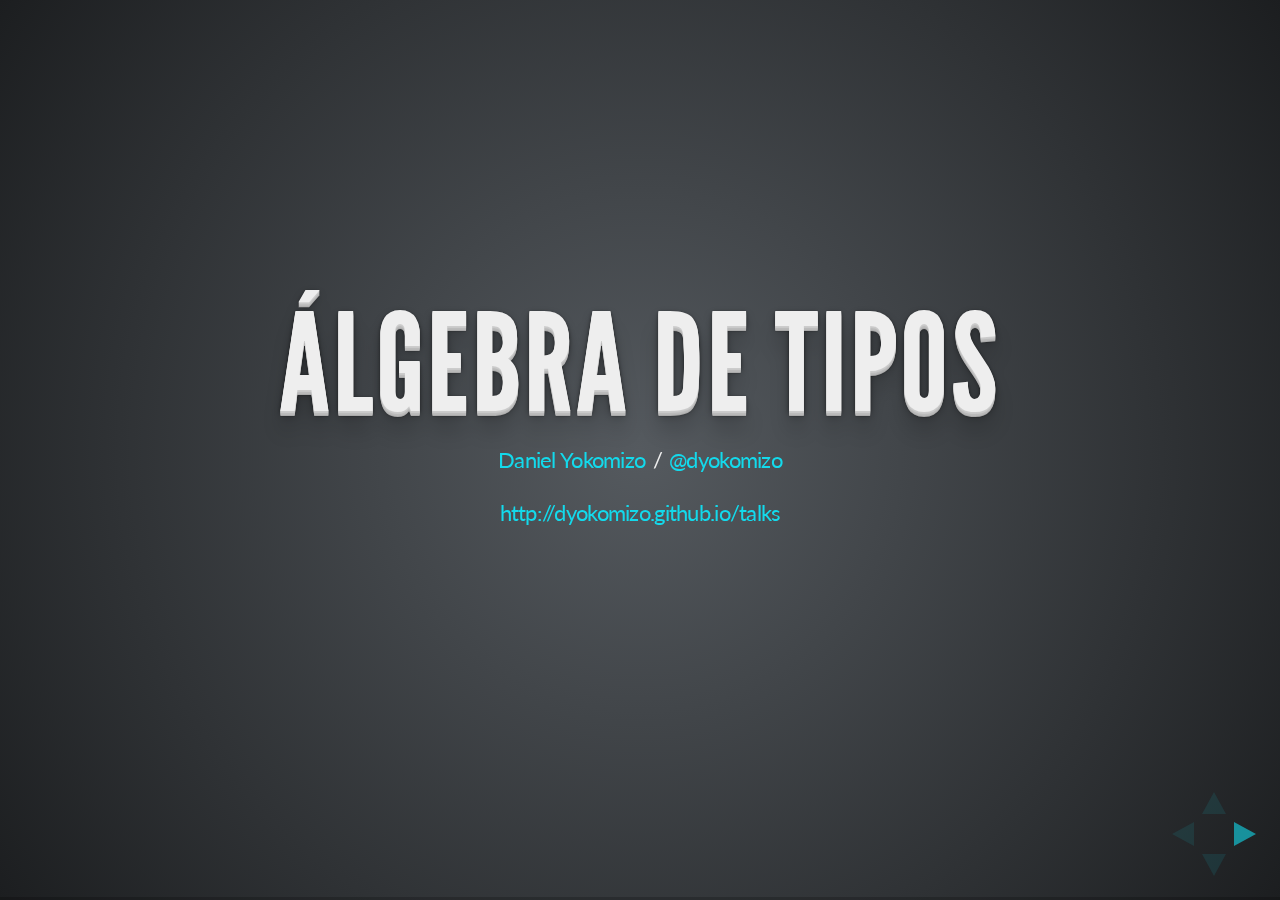
<file: 2013-01-23 - Haskell-SP - Álgebra de Tipos/index.html>
<!doctype html>
<html lang="en">

	<head>
		<meta charset="utf-8">

		<title>&Aacute;lgebra de Tipos</title>

		<meta name="author" content="Daniel Yokomizo">

		<meta name="apple-mobile-web-app-capable" content="yes" />
		<meta name="apple-mobile-web-app-status-bar-style" content="black-translucent" />

		<link rel="stylesheet" href="css/reveal.min.css">
		<link rel="stylesheet" href="css/theme/default.css" id="theme">

		<!-- For syntax highlighting -->
		<link rel="stylesheet" href="lib/css/zenburn.css">
		<link rel="stylesheet" type="text/css" href="lib/css/sh_style.min.css" />

		<!-- If the query includes 'print-pdf', use the PDF print sheet -->
		<script>
			document.write( '<link rel="stylesheet" href="css/print/' + ( window.location.search.match( /print-pdf/gi ) ? 'pdf' : 'paper' ) + '.css" type="text/css" media="print">' );
		</script>

		<!--[if lt IE 9]>
		<script src="lib/js/html5shiv.js"></script>
		<![endif]-->
	</head>

	<body onload="sh_highlightDocument();">

		<div class="reveal">
			<!-- Any section element inside of this container is displayed as a slide -->
			<div class="slides">
				<section>
					<h1>&Aacute;lgebra de Tipos</h1>
					<p>
						<small><a href="http://daniel.yokomizo.org">Daniel Yokomizo</a> / <a href="http://twitter.com/hakimel">@dyokomizo</a></small>
					</p>
					<p>
						<small><a href="http://dyokomizo.github.io/talks/">http://dyokomizo.github.io/talks</a></small>
					</p>
				</section>

				<section>
					<h2>&Aacute;lgebra</h2>
					<pre class="sourceCode literate haskell"><code>
a = (b &times; c) &plus; d
					</code></pre>
					<ul>
						<li class="fragment">S&iacute;mbolos: a, b, c, d</li>
						<li class="fragment">Opera&ccedil;&otilde;es: &times;, &plus;</li>
						<li class="fragment">Propriedades: comutatividade, associatividade</li>
						<li class="fragment">Estruturas: Mon&oacute;ides, Grupos, An&eacute;is</li>
					</ul>
				</section>

				<section>
					<h2>Tipos</h2>
					<pre class="sourceCode literate haskell"><code>
data Either a b = Left  a
                | Right b

data Pair a b   = Pair (a, b)
					</code></pre>
					<ul>
						<li class="fragment">Vari&aacute;veis: a, b</li>
						<li class="fragment">Construtores: Left, Right, Pair</li>
					</ul>
				</section>

				<section>
					<h2>&Aacute;lgebra de Tipos</h2>
					<p>Faz sentido? <span class="fragment">Sim.</span></p>
					<p class="fragment">Como?</p>
					<ul>
						<li class="fragment">Defini&ccedil;&atilde;o de &aacute;lgebra: estudo de estruturas alg&eacute;bricas</li>
						<li class="fragment">Estruturas alg&eacute;bricas: conjunto com uma ou mais opera&ccedil;&otilde;es e propriedades</li>
					</ul>
				</section>

				<section>
					<h2>&Aacute;lgebra de Tipos</h2>
					<ul>
						<li>Conjunto: <span class="fragment">tipos possíveis</span></li>
						<li>Operações: <span class="fragment">&plus;, &times;</span></li>
						<li>Propriedades: <span class="fragment">??</span></li>
						<li>Estruturas: <span class="fragment">??</span></li>
					</ul>
				</section>

				<section>
					<h2>&Aacute;lgebra de Tipos &mdash; Primitivos</h2>
					<ul>
						<li>1<span class="fragment">: tipo com um único habitante</span>
							<div class="fragment"><pre class="sourceCode literate haskell"><code>data () = () -- aka Unit</code></pre></div>
						</li>
						<li>0<span class="fragment">: tipo com nenhum habitante</span>
							<div class="fragment"><pre class="sourceCode literate haskell"><code>data Void -- requer EmptyDataDecls</code></pre></div>
						</li>
					</ul>
				</section>

				<section>
					<h2>&Aacute;lgebra de Tipos &mdash; Opera&ccedil;&otilde;es</h2>
					<ul>
						<li>&plus;<span class="fragment">: Uni&atilde;o</span>
							<div class="fragment"><pre class="sourceCode literate haskell"><code>|</code></pre></div>
						</li>
						<li>&times;<span class="fragment">: Tupla</span>
							<div class="fragment"><pre class="sourceCode literate haskell"><code>(,)</code></pre></div>
						</li>
						<li>^<span class="fragment">: Fun&ccedil;&atilde;o</span>
							<div class="fragment"><pre class="sourceCode literate haskell"><code>&#x2192;</code></pre></div>
						</li>
					</ul>
				</section>

				<section>
					<h2>&Aacute;lgebra de Tipos &mdash; Opera&ccedil;&otilde;es</h2>
					<h4>&plus;</h4>
					<pre class="sourceCode literate haskell"><code>
data Either a b = Left  a
                | Right b
					</code></pre>
					<pre class="sourceCode literate haskell"><code>
c = a &plus; b
					</code></pre>
				</section>

				<section>
					<h2>&Aacute;lgebra de Tipos &mdash; Opera&ccedil;&otilde;es</h2>
					<h4>&times;</h4>
					<pre class="sourceCode literate haskell"><code>
data Pair a b   = Pair (a, b)
					</code></pre>
					<pre class="sourceCode literate haskell"><code>
c = a &times; b
					</code></pre>
				</section>

				<section>
					<h2>&Aacute;lgebra de Tipos &mdash; Opera&ccedil;&otilde;es</h2>
					<h4>^</h4>
					<pre class="sourceCode literate haskell"><code>
data Fun a b   = Fun (a &#x2192; b)
					</code></pre>
					<pre class="sourceCode literate haskell"><code>
c = b<sup>a</sup>
					</code></pre>
				</section>

				<section>
					<h2>&Aacute;lgebra de Tipos &mdash; Exemplos</h2>
					<pre class="sourceCode literate haskell"><code>
data Maybe a = Just a
             | Nothing <span class="fragment">-- () impĺ&iacute;cito</span>
					</code></pre>
					<div class="fragment">
						<pre class="sourceCode literate haskell"><code>
c = a &plus; 1
						</code></pre>
					</div>
				</section>

				<section>
					<h2>&Aacute;lgebra de Tipos &mdash; Exemplos</h2>
					<pre class="sourceCode literate haskell"><code>
data Bool = True
          | False
					</code></pre>
					<div class="fragment">
						<pre class="sourceCode literate haskell"><code>
a = 1 &plus; 1
						</code></pre>
					</div>
				</section>

				<section>
					<h2>&Aacute;lgebra de Tipos &mdash; Propriedades</h2>
					<h4 class="fragment">Elemento neutro</h4>
					<div class="fragment"><pre class="sourceCode literate haskell"><code>
a &#x2245; (a &times; 1) &#x2245; (1 &times; a)
					</code></pre></div>
					<div class="fragment"><pre class="sourceCode literate haskell"><code>
String &#x2245; (String, ()) &#x2245; ((), String)
					</code></pre></div>
					<div class="fragment"><pre class="sourceCode literate haskell"><code>
a &#x2245; (a &plus; 0) &#x2245; (0 &plus; a)
					</code></pre></div>
					<div class="fragment"><pre class="sourceCode literate haskell"><code>
String &#x2245; (Either String Void) &#x2245; (Either Void String)
					</code></pre></div>
				</section>

				<section>
					<h2>&Aacute;lgebra de Tipos &mdash; Propriedades</h2>
					<h4 class="fragment">Associatividade</h4>
					<div class="fragment"><pre class="sourceCode literate haskell"><code>
a &times; (b &times; c) &#x2245; (a &times; b) &times; c
					</code></pre></div>
					<div class="fragment"><pre class="sourceCode literate haskell"><code>
(String,(Int,Bool)) &#x2245; ((String,Int),Bool)
					</code></pre></div>
					<div class="fragment"><pre class="sourceCode literate haskell"><code>
a &plus; (b &plus; c) &#x2245; (a &plus; b) &plus; c
					</code></pre></div>
					<div class="fragment"><pre class="sourceCode literate haskell"><code>
Either String (Either Int Bool) &#x2245; Either (Either String Int) Bool
					</code></pre></div>
				</section>

				<section>
					<h2>&Aacute;lgebra de Tipos &mdash; Propriedades</h2>
					<h4>Elemento neutro</h4>
					<pre class="sourceCode literate haskell"><code>
a &#x2245; (a &times; 1) &#x2245; (1 &times; a)
					</code></pre>
					<pre class="sourceCode literate haskell"><code>
a &#x2245; (a &plus; 0) &#x2245; (0 &plus; a)
					</code></pre>
					<h4>Associatividade</h4>
					<pre class="sourceCode literate haskell"><code>
a &times; (b &times; c) &#x2245; (a &times; b) &times; c
					</code></pre>
					<pre class="sourceCode literate haskell"><code>
a &plus; (b &plus; c) &#x2245; (a &plus; b) &plus; c
					</code></pre>
				</section>

				<section>
					<h2>&Aacute;lgebra de Tipos &mdash; Estruturas</h2>
					<h4 class="fragment">Mon&oacute;ide</h4>
					<ul>
						<li class="fragment">Defini&ccedil;&atilde;o: conjunto com uma opera&ccedil;&atilde;o associativa e com elemento neutro</li>
						<li class="fragment">&times; com 1</li>
						<li class="fragment">&plus; com 0</li>
					</ul>
				</section>

				<section>
					<h2>&Aacute;lgebra de Tipos &mdash; Propriedades</h2>
					<h4 class="fragment">Distributividade</h4>
					<div class="fragment"><pre class="sourceCode literate haskell"><code>
a &times; (b &plus; c) &#x2245; (a &times; b) &plus; (a &times; c)
					</code></pre></div>
					<div class="fragment"><pre class="sourceCode literate haskell"><code>
(String, Either Int Bool) &#x2245; Either (String, Int) (String, Bool)
					</code></pre></div>
				</section>

				<section>
					<h2>&Aacute;lgebra de Tipos &mdash; Exemplos</h2>
					<div class="fragment"><pre class="sourceCode literate haskell"><code>
data A a b = A1 a b
           | A2 b
					</code></pre></div>
					<div class="fragment"><pre class="sourceCode literate haskell"><code>
type A a b = Either (a, b) b
					</code></pre></div>
					<div class="fragment"><pre class="sourceCode literate haskell"><code>
c = (a &times; b) &plus; b
<span class="fragment">  &#x2245; (a &times; b) &plus; (1 &times; b) -- Elemento neutro</span>
<span class="fragment">  &#x2245; (a &plus; 1) &times; b       -- Distributividade</span>
					</code></pre></div>
					<div class="fragment"><pre class="sourceCode literate haskell"><code>
type A a b = (Maybe a, b)
					</code></pre></div>
				</section>

				<section>
					<h2>&Aacute;lgebra de Tipos &mdash; Fun&ccedil;&otilde;es</h2>
					<div class="fragment"><pre class="sourceCode literate haskell"><code>
a &#x2192; b   &#x224D;   b<sup>a</sup>
					</code></pre></div>
					<div class="fragment"><pre class="sourceCode literate haskell"><code>
Bool &#x2192; Int   &#x224D;   Int<sup>Bool</sup>
					</code></pre></div>
				</section>

				<section>
					<h2>&Aacute;lgebra de Tipos &mdash; Fun&ccedil;&otilde;es</h2>
					<div class="fragment"><pre class="sourceCode literate haskell"><code>
Bool &#x2192; a   &#x224D;   a<sup>Bool</sup>
					</code></pre></div>
					<div class="fragment"><pre class="sourceCode literate haskell"><code>
Bool   &#x224D;   1 &plus; 1
					</code></pre></div>
					<div class="fragment"><pre class="sourceCode literate haskell"><code>
a<sup>Bool</sup>   &#x2245; a&zwnj;<sup>1 &plus; 1</sup>
<span class="fragment">        &#x2245; a&zwnj;<sup>1</sup> &times; a&zwnj;<sup>1</sup></span>
<span class="fragment">        &#x2245; a &times; a</span>
					</code></pre></div>
					<div class="fragment"><pre class="sourceCode literate haskell"><code>
Bool &#x2192; a   &#x2245;   (a,a)
					</code></pre></div>
				</section>

				<section>
					<h2>&Aacute;lgebra de Tipos &mdash; Fun&ccedil;&otilde;es</h2>
					<div class="fragment"><pre class="sourceCode literate haskell"><code>
meaningOfLife :: Boolean -> Int
meaningOfLife True  = 42
meaningOfLife False = 37

<span class="fragment">Bool -> a &#x2245; (a, a)</span>

<span class="fragment">meaningOfLife' :: (Int, Int)
meaningOfLife' = (42,37)</span>
					</code></pre></div>
				</section>

				<section>
					<h2>Refer&ecirc;ncias</h2>
					<ul>
						<li><a href="http://blog.lab49.com/archives/3011">The Algebra of Data, and the Calculus of Mutation</a></li>
						<li><a href="http://stackoverflow.com/questions/9190352/abusing-the-algebra-of-algebraic-data-types-why-does-this-work">Abusing the algebra of algebraic data types &mdash; why does this work?</a></li>
						<li><a href="http://strictlypositive.org/diff.pdf">The Derivative of a Regular Type is its Type of One-Hole Contexts</a></li>
						<li><a href="http://blog.lab49.com/archives/3027">Differentiating Types in Haskell</a></li>
						<li><a href="http://web.archive.org/web/20100630195449/http://homepage.mac.com/sigfpe/Computing/diff.html">Differentiating Datastructures &mdash; The Algebra of Datatypes (for Non-Functional Programmers)</a></li>
						<li><a href="http://en.wikibooks.org/wiki/Haskell/Zippers">Theseus and the Zipper</a></li>
						<li><a href="http://www.youtube.com/watch?v=YScIPA8RbVE">The Algebra of Algebraic Data Types</a></li>
					</ul>
				</section>

			</div>

		</div>

		<script src="lib/js/head.min.js"></script>
		<script src="js/reveal.min.js"></script>

		<script type="text/javascript" src="lib/js/sh_main.min.js" > </script>
		<script type="text/javascript" src="lib/js/sh_haskell.min.js" > </script>
		<script type="text/javascript" src="lib/js/sh_init.min.js" > </script>
		<script>

			// Full list of configuration options available here:
			// https://github.com/hakimel/reveal.js#configuration
			Reveal.initialize({
				controls: true,
				progress: true,
				history: true,
				center: true,

				theme: Reveal.getQueryHash().theme, // available themes are in /css/theme
				transition: Reveal.getQueryHash().transition || 'default', // default/cube/page/concave/zoom/linear/none

				// Optional libraries used to extend on reveal.js
				dependencies: [
					{ src: 'lib/js/classList.js', condition: function() { return !document.body.classList; } },
					{ src: 'plugin/markdown/showdown.js', condition: function() { return !!document.querySelector( '[data-markdown]' ); } },
					{ src: 'plugin/markdown/markdown.js', condition: function() { return !!document.querySelector( '[data-markdown]' ); } },
					{ src: 'plugin/highlight/highlight.js', async: true, callback: function() { hljs.initHighlightingOnLoad(); } },
					{ src: 'plugin/zoom-js/zoom.js', async: true, condition: function() { return !!document.body.classList; } },
					{ src: 'plugin/notes/notes.js', async: true, condition: function() { return !!document.body.classList; } }
					// { src: 'plugin/remotes/remotes.js', async: true, condition: function() { return !!document.body.classList; } }
				]
			});

		</script>

	</body>
</html>
</file>
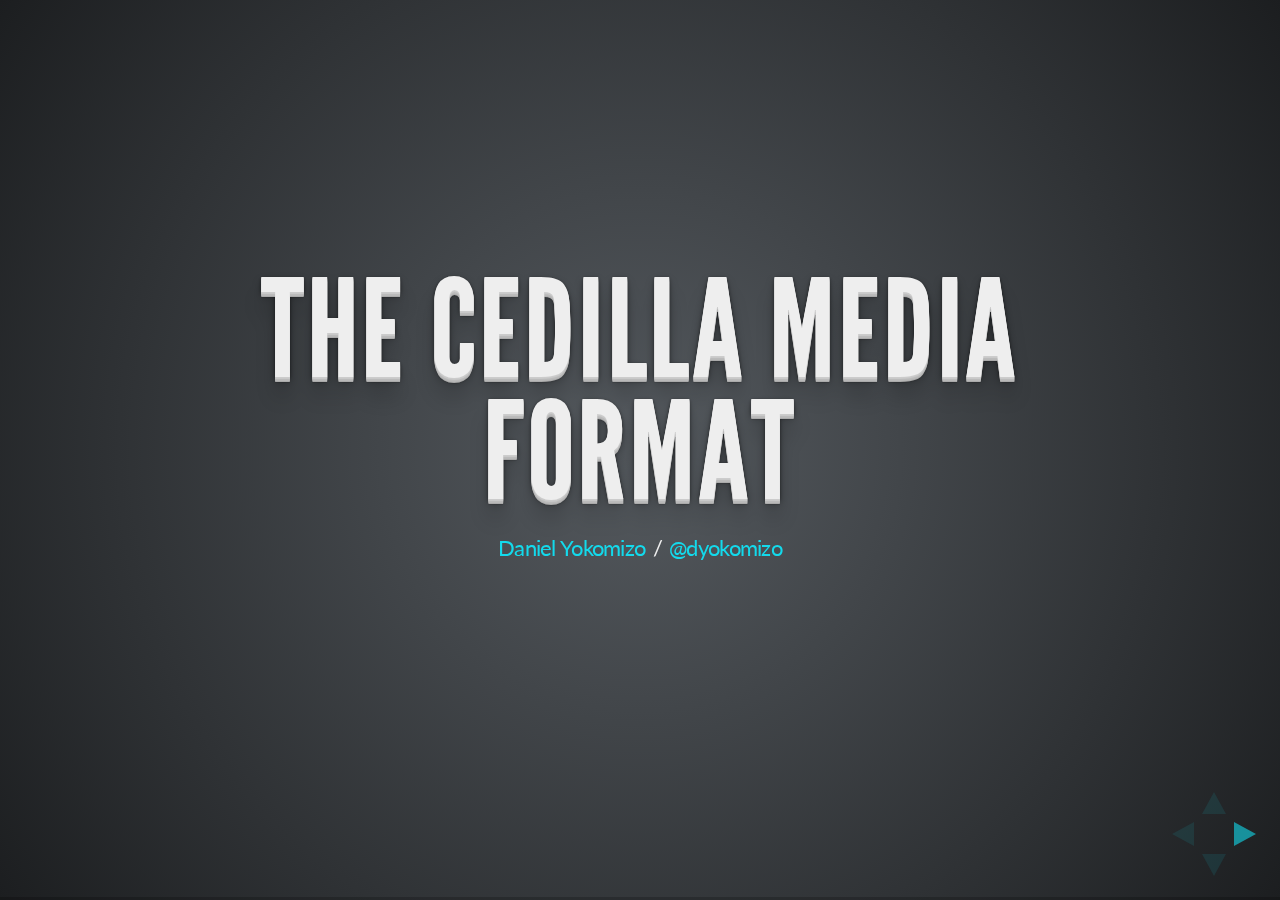
<file: 2015-09-18 - REST Fest - The Cedilla Media Format/index.html>
<!doctype html>
<html lang="en">

	<head>
		<meta charset="utf-8">

		<title>The Cedilla media format</title>

		<meta name="author" content="Daniel Yokomizo">

		<meta name="apple-mobile-web-app-capable" content="yes" />
		<meta name="apple-mobile-web-app-status-bar-style" content="black-translucent" />

		<link rel="stylesheet" href="css/reveal.min.css">
		<link rel="stylesheet" href="css/theme/default.css" id="theme">

		<!-- For syntax highlighting -->
		<link rel="stylesheet" href="lib/css/zenburn.css">
		<link rel="stylesheet" type="text/css" href="lib/css/sh_style.min.css" />

		<!-- If the query includes 'print-pdf', use the PDF print sheet -->
		<script>
			document.write( '<link rel="stylesheet" href="css/print/' + ( window.location.search.match( /print-pdf/gi ) ? 'pdf' : 'paper' ) + '.css" type="text/css" media="print">' );
		</script>

		<!--[if lt IE 9]>
		<script src="lib/js/html5shiv.js"></script>
		<![endif]-->
	</head>

	<body onload="sh_highlightDocument();">

		<div class="reveal">
			<!-- Any section element inside of this container is displayed as a slide -->
			<div class="slides">
				<section>
					<h1>The Cedilla media format</h1>
					<p>
						<small><a href="http://daniel.yokomizo.org">Daniel Yokomizo</a> / <a href="http://twitter.com/dyokomizo">@dyokomizo</a></small>
					</p>
				</section>

				<section>
					<section>
						<h2>A factual world</h2>
						<pre class="sourceCode"><code>fact &#x2254; atom | data</code></pre>
						<pre class="sourceCode"><code>atom &#x2254; &lt;name&gt; &lt;blob&gt;</code></pre>
						<pre class="sourceCode"><code>data &#x2254; &lt;name&gt; fact<sup>*</sup></code></pre>
						<pre class="sourceCode"><code>fact &#x2237; form</code></pre>
					</section>
					<section>
						<h2>Well-formedness</h2>
						<table>
							<thead>
								<tr>
									<th></th>
									<th>lenient</th>
									<th>strict</th>
								</tr>
							</thead>
							<tbody>
								<tr>
									<td>atom</td>
									<td class="" colspan="2">Form parses the &lt;blob&gt; successfully</td>
								</tr>
								<tr>
									<td>data</td>
									<td class="">Every required member fact is present</td>
									<td class="">As lenient and also no unspecified facts are allowed</td>
								</tr>
							</tbody>
						</table>
					</section>
				</section>

				<section>
					<section>
						<h2>Facts, concretely<sub><small>(a JSON encoding)</small></sub></h2>
						<pre class="sourceCode javascript json"><code>{"urn:isbn":"0-599-87118-0"}</code></pre>
						<pre class="sourceCode javascript json"><code>{"urn:x-academia:thesis:dissertation":
 {"urn:x-academia:thesis:title":"Architectural Styles and the Design of Network-based Software Architectures"
 ,"urn:x-academia:thesis:author":"Roy Thomas Fielding"
 ,"urn:isbn":"0-599-87118-0"
 ,"urn:x-academia:thesis:chapter":
  [{"urn:x-academia:thesis:chapter-number":1
   ,"urn:x-academia:thesis:chapter-title":"Software Architecture"
   }
  ,{"urn:x-academia:thesis:chapter-number":2
   ,"urn:x-academia:thesis:chapter-title":"Network-based Application Architectures"
   }
  ]
 }
}</code></pre>
					</section>

					<section>
						<h2>Facts, alternatively<sub><small>(a JSON encoding)</small></sub></h2>
						<pre class="sourceCode javascript json"><code>{"urn:x-iso:8601:date":"2015-12-31"}</code></pre>
						<pre class="sourceCode javascript json"><code>{"urn:x-iso:8601:date":
 {"urn:x-iso:8601:day":31
 ,"urn:x-iso:8601:month":12
 ,"urn:x-iso:8601:year":2015
 }
}</code></pre>
						<pre class="sourceCode javascript json"><code>{"urn:x-iso:8601:date":
 {"urn:x-iso:8601:day":31
 ,"urn:x-iso:8601:month":{"en-US":"December"}
 ,"urn:x-iso:8601:year":2015
 }
}</code></pre>
					</section>

					<section>
						<h2>Facts, abridgedly<sub><small>(a JSON encoding)</small></sub></h2>
						<pre class="sourceCode javascript json"><code>{"@t":"urn:x-academia:thesis"
,"@i":"urn:isbn"
,"t:dissertation":
 {"t:title":"Architectural Styles and the Design of Network-based Software Architectures"
 ,"t:author":"Roy Thomas Fielding"
 ,"i":"0-599-87118-0"
 ,"t:chapter":
  [{"t:chapter-number":1
   ,"t:chapter-title":"Software Architecture"
   }
  ,{"t:chapter-number":2
   ,"t:chapter-title":"Network-based Application Architectures"
   }
  ]
 }
}</code></pre>
					</section>
				</section>

				<section>
					<h2>Facts about forms <sub><small>(and facts)</small></sub></h2>
					<ul>
						<li class="">Unique names</li>
						<li class="">Namespaces as Onthologies and APIs</li>
						<li class="">Granularity</li>
						<li class="">Extensibility</li>
						<li class="">Interoperability</li>
					</ul>
				</section>

				<section>
					<h2>A perspective on facts</h2>
					<ul>
						<li class="">Facts are plain media...</li>
						<li class="">but we can embed a fact in a view...</li>
						<li class="">which is a hypermedia form.</li>
					</ul>
				</section>

				<section>
					<section>
						<h2>A perspective on facts<sub><small>(a JSON encoding)</small></sub></h2>
						<pre class="sourceCode javascript json"><code>{"@c":"urn:x-cedilla","@v":"c:view"
,"c:fact":"0-599-87118-0","c:form":"urn:isbn"
,"v:link":
 [{"v:href":"~/thesis/{urn:isbn}"
  ,"v:text":"View Thesis Details"
  ,"v:form":"urn:x-academia:thesis:view-thesis"
  ,"v:data":
   [{"c:form":"urn:isbn"
    ,"v:text":{"v:label":"ISBN","v:title":{"en-US":"International Standard Book Number"}}
    ,"v:list":{"v:link":{"v:href":"~/theses"},"v:path":"$['urn:isbn']"}
    }
   ]
  ,"c:form":"t:dissertation"
  }
 ]
}
</code></pre>
					</section>
					<section>
						<h2>Links, a more in depth view</h2>
						<pre class="sourceCode javascript json"><code>c &#x2254; urn:x-cedilla
v &#x2254; c:view

v:link  &#x2254; v:href v:form v:verb? v:text? v:hint* v:data* v:meta* c:form

v:text  &#x2254; &lt;blob&gt;
        | (v:label v:title? v:panel?)
v:label &#x2254; &lt;blob&gt;
v:title &#x2254; &lt;blob&gt;
v:panel &#x2254; &lt;blob&gt;
        | (v:link v:path?)

v:path  &#x2254; &lt;blob&gt;
        | (v:label v:value?)
v:value &#x2254; &lt;blob&gt;
</code></pre>
					</section>
					<section>
						<h2>Data, a more in depth view</h2>
						<pre class="sourceCode javascript json"><code>c &#x2254; urn:x-cedilla
v &#x2254; c:view

v:data &#x2254; c:form v:text? v:hint* v:data* v:meta* v:list? v:test? v:size?

v:list &#x2254; fact*
       | (v:link v:path?)

v:test &#x2254; &lt;blob&gt;

v:size &#x2254; v:min? v:max?
v:min  &#x2254; &lt;blob&gt;
v:max  &#x2254; &lt;blob&gt;
</code></pre>
					</section>
					<section>
						<h2>Views, a more in depth view</h2>
						<pre class="sourceCode javascript json"><code>c &#x2254; urn:x-cedilla
v &#x2254; c:view

v &#x2254; c:form v:text? v:hint* v:data* v:meta* v:abbr*

v:abbr &#x2254; (c:form v:text? v:hint* v:data* v:meta* v:list? v:test? v:size?)
</code></pre>
					</section>
				</section>

				<section>
					<h2>Facts, summarily</h2>
					<ul>
						<li class="">Facts provide the foundation</li>
						<li class="">Views work as "hyperfacts"</li>
						<li class="">Well-known forms enable progressive enhancement</li>
					</ul>
				</section>
			</div>

		</div>

		<script src="lib/js/head.min.js"></script>
		<script src="js/reveal.min.js"></script>

		<script type="text/javascript" src="lib/js/sh_main.min.js" > </script>
		<script type="text/javascript" src="lib/js/sh_haskell.min.js" > </script>
		<script type="text/javascript" src="lib/js/sh_init.min.js" > </script>
		<script>

			// Full list of configuration options available here:
			// https://github.com/hakimel/reveal.js#configuration
			Reveal.initialize({
				controls: true,
				progress: true,
				history: true,
				center: true,

				theme: Reveal.getQueryHash().theme, // available themes are in /css/theme
				transition: Reveal.getQueryHash().transition || 'default', // default/cube/page/concave/zoom/linear/none

				// Optional libraries used to extend on reveal.js
				dependencies: [
					{ src: 'lib/js/classList.js', condition: function() { return !document.body.classList; } },
					{ src: 'plugin/markdown/showdown.js', condition: function() { return !!document.querySelector( '[data-markdown]' ); } },
					{ src: 'plugin/markdown/markdown.js', condition: function() { return !!document.querySelector( '[data-markdown]' ); } },
					{ src: 'plugin/highlight/highlight.js', async: true, callback: function() { hljs.initHighlightingOnLoad(); } },
					{ src: 'plugin/zoom-js/zoom.js', async: true, condition: function() { return !!document.body.classList; } },
					{ src: 'plugin/notes/notes.js', async: true, condition: function() { return !!document.body.classList; } }
					// { src: 'plugin/remotes/remotes.js', async: true, condition: function() { return !!document.body.classList; } }
				]
			});

		</script>

	</body>
</html>
</file>
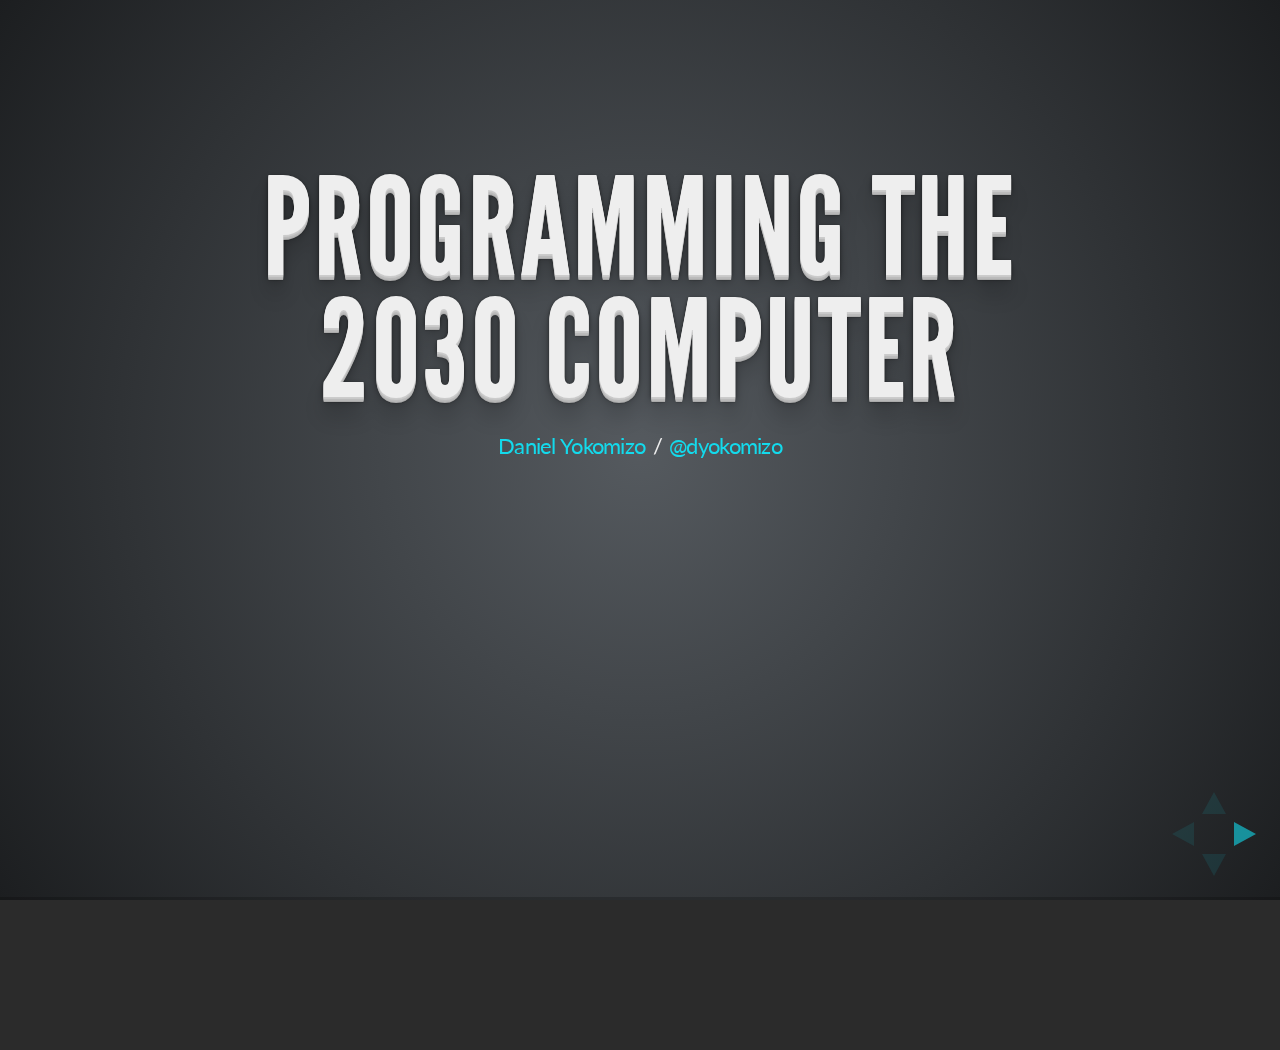
<file: 2015-09-25 - Strange Loop Unsession - Building Better Substrates for Computing - Programming the 2030 Computer/index.html>
<!doctype html>
<html lang="en">

	<head>
		<meta charset="utf-8">

		<title>Programming the 2030 Computer</title>

		<meta name="author" content="Daniel Yokomizo">

		<meta name="apple-mobile-web-app-capable" content="yes" />
		<meta name="apple-mobile-web-app-status-bar-style" content="black-translucent" />

		<link rel="stylesheet" href="css/reveal.min.css">
		<link rel="stylesheet" href="css/theme/default.css" id="theme">

		<!-- For syntax highlighting -->
		<link rel="stylesheet" href="lib/css/zenburn.css">
		<link rel="stylesheet" type="text/css" href="lib/css/sh_style.min.css" />

		<!-- If the query includes 'print-pdf', use the PDF print sheet -->
		<script>
			document.write( '<link rel="stylesheet" href="css/print/' + ( window.location.search.match( /print-pdf/gi ) ? 'pdf' : 'paper' ) + '.css" type="text/css" media="print">' );
		</script>

		<!--[if lt IE 9]>
		<script src="lib/js/html5shiv.js"></script>
		<![endif]-->
	</head>

	<body onload="sh_highlightDocument();">

		<div class="reveal">
			<!-- Any section element inside of this container is displayed as a slide -->
			<div class="slides">
				<section>
					<h1>Programming the 2030 Computer</h1>
					<p>
						<small><a href="http://daniel.yokomizo.org">Daniel Yokomizo</a> / <a href="http://twitter.com/dyokomizo">@dyokomizo</a></small>
					</p>
				</section>

				<section>
					<h2>Reversing Moore's Law:</h2>
					<ul>
						<li class="">2x every 18 months, 1000x in 15 years</li>
						<li class="">alternatively 1000x cheaper machines</li>
						<li class="">a million dollar machine today will be a high-end smart phone or a low end laptop</li>
					</ul>
				</section>

				<section>
					<h2>The 2030 Computer</h2>
					<ul>
						<li class="">18x8 2.5GHz cores</li>
						<li class="">45MB L3</li>
						<li class="">12TB of RAM (QPI 9.6GT/s)</li>
						<li class="">56 PCIe slots</li>
					</ul>
					<aside class="notes">Fujitsu PrimeQuest 2800E2.</aside>
				</section>

				<section>
					<h2>Problems &amp; Constraints</h2>
					<ul>
						<li class="">Tiny cache wrt RAM+PCIe</li>
						<li class="">Insufficient memory bandwidth</li>
						<li class="">Usual shared memory shenanigans</li>
						<li class="">Power consumption</li>
						<li class="">Largeish CPU die size</li>
					</ul>
				</section>

				<section>
					<h2>Separation of Church and State</h2>
					<ul>
						<li class="">CPUs for coarse data manipulation (e.g. array processing, text manipulation, graphics), cache-oblivious, data parallelism</li>
						<li class="">CPUs for application control logic &amp; state, should fit in L3 cache</li>
						<li class="">Communicate via message passing (e.g. &#x03A0;-calculus, actor model)</li>
					</ul>
				</section>

				<section>
					<h2>Avoiding the Carbon-tax</h2>
					<ul>
						<li class="">Minimalist instruction sets, different for each specialized cpu type</li>
						<li class="">Streamlined memory access patterns, all memory is caching for persistent storage</li>
						<li class="">Reduced inter-cpu communication</li>
						<li class="">Specialized CPUs should idle more often</li>
					</ul>
				</section>

				<section>
					<h2>A Principled Foundation</h2>
					<ul>
						<li class="">&#x03BB;-, &#x03A0;-, and &#x03C2;-calculus mix as assembly language</li>
						<li class="">Kernel language approach</li>
						<li class="">Explicit multiple staging in machine code</li>
						<li class="">Treat each CPU as a remote computer</li>
					</ul>
				</section>

				<section>
					<h2>Questions?</h2>
				</section>
			</div>

		</div>

		<script src="lib/js/head.min.js"></script>
		<script src="js/reveal.min.js"></script>

		<script type="text/javascript" src="lib/js/sh_main.min.js" > </script>
		<script type="text/javascript" src="lib/js/sh_haskell.min.js" > </script>
		<script type="text/javascript" src="lib/js/sh_init.min.js" > </script>
		<script>

			// Full list of configuration options available here:
			// https://github.com/hakimel/reveal.js#configuration
			Reveal.initialize({
				controls: true,
				progress: true,
				history: true,
				center: false,

				theme: Reveal.getQueryHash().theme, // available themes are in /css/theme
				transition: Reveal.getQueryHash().transition || 'default', // default/cube/page/concave/zoom/linear/none

				// Optional libraries used to extend on reveal.js
				dependencies: [
					{ src: 'lib/js/classList.js', condition: function() { return !document.body.classList; } },
					{ src: 'plugin/markdown/showdown.js', condition: function() { return !!document.querySelector( '[data-markdown]' ); } },
					{ src: 'plugin/markdown/markdown.js', condition: function() { return !!document.querySelector( '[data-markdown]' ); } },
					{ src: 'plugin/highlight/highlight.js', async: true, callback: function() { hljs.initHighlightingOnLoad(); } },
					{ src: 'plugin/zoom-js/zoom.js', async: true, condition: function() { return !!document.body.classList; } },
					{ src: 'plugin/notes/notes.js', async: true, condition: function() { return !!document.body.classList; } }
					// { src: 'plugin/remotes/remotes.js', async: true, condition: function() { return !!document.body.classList; } }
				]
			});

		</script>

	</body>
</html>
</file>
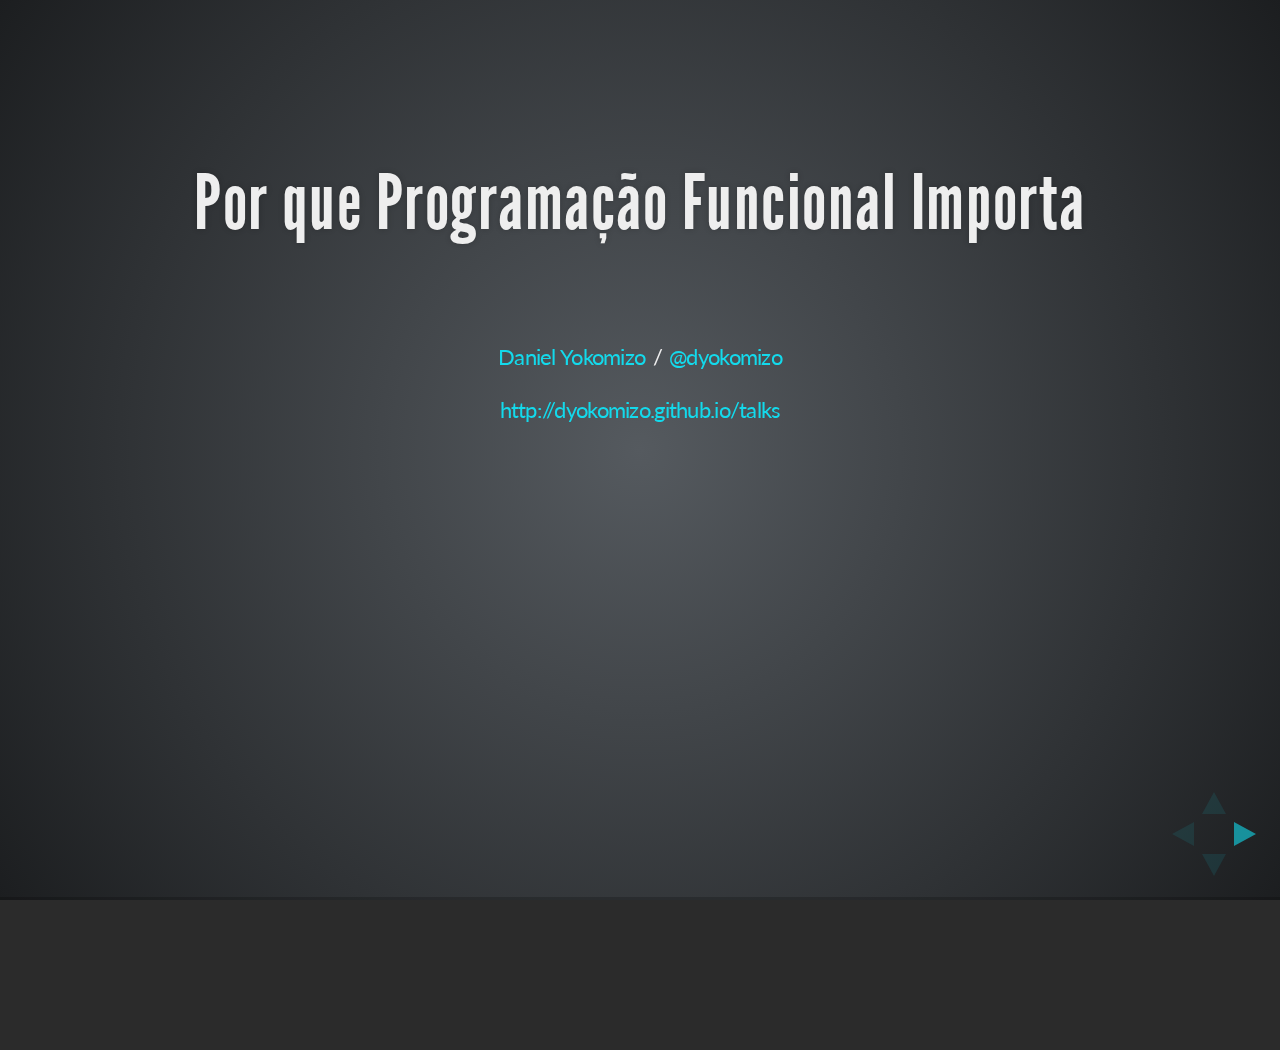
<file: 2015-11-17 - Haskell-SP - Por que Programação Funcional Importa/index.html>
<!doctype html>
<html lang="en">

	<head>
		<meta charset="utf-8">

		<title>Por que Programa&ccedil;&atilde;o Funcional Importa</title>

		<meta name="author" content="Daniel Yokomizo">

		<meta name="apple-mobile-web-app-capable" content="yes" />
		<meta name="apple-mobile-web-app-status-bar-style" content="black-translucent" />

		<link rel="stylesheet" href="css/reveal.min.css">
		<link rel="stylesheet" href="css/theme/default.css" id="theme">

		<!-- For syntax highlighting -->
		<link rel="stylesheet" href="lib/css/zenburn.css">
		<link rel="stylesheet" type="text/css" href="lib/css/sh_style.min.css" />

		<!-- If the query includes 'print-pdf', use the PDF print sheet -->
		<script>
			document.write( '<link rel="stylesheet" href="css/print/' + ( window.location.search.match( /print-pdf/gi ) ? 'pdf' : 'paper' ) + '.css" type="text/css" media="print">' );
		</script>

		<!--[if lt IE 9]>
		<script src="lib/js/html5shiv.js"></script>
		<![endif]-->
		<style>
			section pre code {
				padding-right: 500px
			}
		</style>
	</head>

	<body onload="sh_highlightDocument();">

		<div class="reveal">
			<!-- Any section element inside of this container is displayed as a slide -->
			<div class="slides">
				<section>
					<h2>Por que Programa&ccedil;&atilde;o Funcional Importa</h2>
					<br/>
					<br/>
					<p>
						<small><a href="http://daniel.yokomizo.org">Daniel Yokomizo</a> / <a href="http://twitter.com/dyokomizo">@dyokomizo</a></small>
					</p>
					<p>
						<small><a href="http://dyokomizo.github.io/talks/">http://dyokomizo.github.io/talks</a></small>
					</p>
				</section>

				<section>
					<h2>O que &eacute; Programa&ccedil;&atilde;o Funcional</h2>
					<h4 class="fragment">C&aacute;lculo &#x03BB;</h4>
					<pre class="fragment"><code>
		e = &#x03BB;x.e -- abstra&ccedil;&atilde;o
		  | e e  -- aplica&ccedil;&atilde;o
		  | x    -- v&aacute;riaveis
					</code></pre>
					<ul class="fragment">
						<li class="">&#x03B1;-equival&ecirc;ncia: renomear vari&aacute;veis ligadas</li>
						<li class="">&#x03B2;-redu&ccedil;&atilde;o:  substituir vari&aacute;veis ligadas por express&otilde;es em aplica&ccedil;&otilde;es</li>
						<li class="">&#x03B7;-convers&atilde;o: no&ccedil;&atilde;o de extensionalidade</li>
						<li class="fragment">Independente da escolha de avalia&ccedil;&atilde;o</li>
					</ul>
				</section>

				<section>
					<h2>Estruturas de Dados Alg&eacute;bricas</h2>
					<pre class="fragment"><code>
		data List a = Empty
		            | Cons a (List a)
					</code></pre>
					<pre class="fragment"><code>
		xs_0 = Empty
		xs_1 = Cons 1 Empty
		xs_2 = Cons 1 (Cons 2 Empty)
					</code></pre>
					<pre class="fragment"><code>
		xs_0 = []
		xs_1 = [1]
		xs_2 = [1,2]
					</code></pre>
				</section>

				<section>
					<h2>Estruturas de Dados Alg&eacute;bricas</h2>
					<pre class="fragment"><code>
		sum [1,2,3] = 6
					</code></pre>
					<pre class="fragment"><code>
		sum Empty = 0
					</code></pre>
					<pre class="fragment"><code>
		sum (Cons x xs) = x + sum xs
					</code></pre>
					<pre class="fragment"><code>
		<span                 >sum (Cons 1 (Cons 2 (Cons 3 Empty)))</span>
		<span class="fragment">  = 1 + sum (Cons 2 (Cons 3 Empty))</span>
		<span class="fragment">        sum (Cons 2 (Cons 3 Empty))</span>
		<span class="fragment">          = 2 + sum (Cons 3 Empty)</span>
		<span class="fragment">                sum (Cons 3 Empty)</span>
		<span class="fragment">                  = 3 + sum Empty</span>
		<span class="fragment">                        sum Empty	</span>
		<span class="fragment">                          = 0</span>
		<span class="fragment">                  = 3 + 0</span>
		<span class="fragment">          = 2 + 3 + 0</span>
		<span class="fragment">  = 1 + 2 + 3 + 0</span>
		<span class="fragment">  = (+) 1 ((+) 2 ((+) 3 0))</span>
					</code></pre>
				</section>

				<section>
					<h2>Estruturas de Dados Alg&eacute;bricas</h2>
					<pre class="fragment"><code>
		<u>sum</u> Empty = <u>0</u>
		<u>sum</u> (Cons x xs) = x <u>+</u> <u>sum</u> xs
					</code></pre>
					<pre class="fragment"><code>
		<u>sum</u> xs = <u>foldr (+) 0</u> xs
		<u>foldr c e</u> Empty = e
		<u>foldr c e</u> (Cons x xs) = c x (<u>foldr c e</u> xs)
					</code></pre>
					<pre class="fragment"><code>
		foldr c <u>e</u> <u>Empty</u> = <u>e</u>
		foldr <u>c</u> e <u>(Cons x xs)</u> = <u>c</u> x (<u>foldr c e</u> xs)
					</code></pre>
					<pre class="fragment"><code>
		<u>foldr c e</u> xs = <u>loop</u> xs
		  where <u>loop</u> Empty = e
		        <u>loop</u> (Cons x xs) = c x (<u>loop</u> xs)
					</code></pre>
				</section>

				<section>
					<h2>Estruturas de Dados Alg&eacute;bricas</h2>
					<pre class="fragment"><code>
		sum = foldr (+) 0
		product = foldr (*) 1
		any = foldr (||) False
		all = foldr (&amp;&amp;) True
					</code></pre>
					<pre class="fragment"><code>
		foldr (+) 0 (Cons 1 (Cons 2 (Cons 3 Empty)))
		          = (+)   1 ((+)  2 ((+)  3 0))
		foldr (*) 1 (Cons 1 (Cons 2 (Cons 3 Empty)))
		          = (*)   1 ((*)  2 ((*)  3 1))
					</code></pre>
				</section>

				<section>
					<h2>Estruturas de Dados Alg&eacute;bricas</h2>
					<pre class="fragment"><code>
	as = Cons 1 (Cons 2 Empty)
	bs = Cons 3 (Cons 4 Empty)
	abs = Cons 1 (Cons 2 (Cons 3 (Cons 4 Empty)))
					</code></pre>
					<pre class="fragment"><code>
	foldr c e (Cons 1 (Cons 2 Empty))
	        =  c    1 (c    2 e))
					</code></pre>
					<pre class="fragment"><code>
	foldr Cons (Cons 3 (Cons 4 Empty)) (Cons 1 (Cons 2 Empty))
	        =  Cons 1 (Cons 2 (Cons 3 (Cons 4 Empty)))
					</code></pre>
					<pre class="fragment"><code>
	append as bs = foldr Cons bs as
					</code></pre>
				</section>

				<section>
					<h2>Avalia&ccedil;&atilde;o n&atilde;o Ansiosa (inclui Pregui&ccedil;osa)</h2>
					<pre class="fragment"><code>
		head (Cons x _)     = x

		last (Cons x Empty) = x
		last (Cons x xs)    = last xs

		take 0 _            = Empty
		take _ Empty        = Empty
		take n (Cons x xs)  = Cons x (take (n-1) xs) 
					</code></pre>
				</section>

				<section>
					<h2>Avalia&ccedil;&atilde;o n&atilde;o Ansiosa (inclui Pregui&ccedil;osa)</h2>
					<pre class="fragment"><code>
	fibs = Cons 0 (Cons 1 (more fibs))
	  where more (Cons x xs) = Cons (x + head xs) (more xs)
					</code></pre>
					<pre class="fragment" style="width:1024px"><code>
<span                 >  fibs = Cons 0 (Cons 1 ?<sub>0</sub>)</span>
<span class="fragment">  last (take 4 <u>fibs</u>)</span>
<span class="fragment">= last (take 4 (Cons 0     (Cons 1     ?<sub>0</sub>)))</span>
<span class="fragment">= last (Cons 0 (take <u>(4-1)</u> (Cons 1     ?<sub>0</sub>)))</span>
<span class="fragment">= last (Cons 0 (take 3     (Cons 1     ?<sub>0</sub>)))</span>
<span class="fragment">= last (Cons 0 (Cons 1     (take (3-1) ?<sub>0</sub>)))</span>
<span class="fragment">= last (Cons 1 (take <u>(3-1)</u> ?<sub>0</sub>))</span>
<span class="fragment">= last (Cons 1 (take 2     <u>?<sub>0</sub></u>))</span>
<span class="fragment">= last (Cons 1 (take 2     (Cons (0 + head (Cons 1 ?<sub>0</sub>)) (more (Cons 1 ?<sub>0</sub>)))))</span>
<span class="fragment">fibs = Cons 0 (Cons 1 (Cons (0 + head (Cons 1 ?<sub>0</sub>)) (more (Cons 1 ?<sub>0</sub>))))</span>
<span class="fragment">= last (Cons 1 (Cons (0 + head (Cons 1 ?<sub>0</sub>)) (take (2-1) (more (Cons 1 ?<sub>0</sub>)))))</span>
<span class="fragment">= last (Cons (0 + head (Cons 1 ?<sub>0</sub>)) (take <u>(2-1)</u> (more (Cons 1 ?<sub>0</sub>))))</span>
<span class="fragment">= last (Cons (0 + head (Cons 1 ?<sub>0</sub>)) (take 1     <u>(more (Cons 1 ?<sub>0</sub>))</u>))</span>
<span class="fragment">= last (Cons (0 + head (Cons 1 ?<sub>0</sub>)) (take 1     (Cons (1 + head ?<sub>0</sub>) (more ?<sub>0</sub>))))</span>
<span class="fragment">= last (Cons (0 + head (Cons 1 ?<sub>0</sub>)) (Cons (1 + head ?<sub>0</sub>) (take (1-1) (more ?<sub>0</sub>))))</span>
<span class="fragment">= last (Cons (1 + head ?<sub>0</sub>) (take <u>(1-1)</u> (more ?<sub>0</sub>)))</span>
<span class="fragment">= last (Cons (1 + head ?<sub>0</sub>) (take 0 (more ?<sub>0</sub>)))</span>
<span class="fragment">= last (Cons (1 + head ?<sub>0</sub>) Empty)</span>
<span class="fragment">= 1 + head <u>?<sub>0</sub></u></span>
<span class="fragment">= 1 + head (Cons (0 + head (Cons 1 ?<sub>0</sub>)) (more (Cons 1 ?<sub>0</sub>)))</span>
<span class="fragment">= 1 + (0 + head (Cons 1 ?<sub>0</sub>))</span>
<span class="fragment">= 1 + (0 + 1)</span>
<span class="fragment">= 1 + 1</span>
<span class="fragment">fibs = Cons 0 (Cons 1 (Cons 1 ?<sub>1</sub>))</span>
<span class="fragment">= 2</span>
					</code></pre>
				</section>

				<section>
					<h2>Avalia&ccedil;&atilde;o n&atilde;o Ansiosa (inclui Pregui&ccedil;osa)</h2>
					<pre class="fragment"><code>
	length Empty       = 0
	length (Cons _ xs) = 1 + length xs
					</code></pre>
					<pre class="fragment"><code>
	prop xs = length xs &gt; 5
	prop fibs == &#x22A5; -- recurs&atilde;o infinita :(
					</code></pre>
					<pre class="fragment"><code>
prop' (Cons _ (Cons _ (Cons _ (Cons _ (Cons _ (Cons _ _)))))) = True
prop' _                                                       = False
prop' fibs == True -- mas temos que reescrever o c&oacute;digo :/
					</code></pre>
				</section>

				<section>
					<h2>Avalia&ccedil;&atilde;o n&atilde;o Ansiosa (inclui Pregui&ccedil;osa)</h2>
					<pre class="fragment"><code>
	data N = Z   -- A natural N is either zero (Z)
	       | S N -- or the sucessor of a natural (S N)
					</code></pre>
					<pre class="fragment"><code>
		instance Ord N where
		    Z     &lt;= _     = True
		    _     &lt;= Z     = False
		    (S x) &lt;= (S y) = x &lt;= y
					</code></pre>
				</section>

				<section>
					<h2>Avalia&ccedil;&atilde;o n&atilde;o Ansiosa (inclui Pregui&ccedil;osa)</h2>
					<pre class="fragment"><code>
	prop'' xs = genericLength xs > (5 :: N)
	prop'' fibs == True -- =D
					</code></pre>
					<pre class="fragment"><code>
	prop''' xs = case (genericLength xs :: N) of
	    (S (S (S (S (S (S _)))))) = True
	    _                         = False
					</code></pre>
					<pre class="fragment"><code>
prop' (Cons _ (Cons _ (Cons _ (Cons _ (Cons _ (Cons _ _)))))) = True
prop' _                                                       = False
					</code></pre>
				</section>

				<section>
					<h2>Refer&ecirc;ncias</h2>
					<ul>
						<li><a href="http://www.cse.chalmers.se/~rjmh/Papers/whyfp.html">Why Functional Programming Matters</a></li>
						<li><a href="http://daniel.yokomizo.org/2012/02/using-laziness-to-improve-performance.html">Using laziness to improve the performance of Haskell programs</a></li>
					</ul>
				</section>
			</div>

		</div>

		<script src="lib/js/head.min.js"></script>
		<script src="js/reveal.min.js"></script>

		<script type="text/javascript" src="lib/js/sh_main.min.js" > </script>
		<script type="text/javascript" src="lib/js/sh_haskell.min.js" > </script>
		<script type="text/javascript" src="lib/js/sh_init.min.js" > </script>
		<script>

			// Full list of configuration options available here:
			// https://github.com/hakimel/reveal.js#configuration
			Reveal.initialize({
				controls: true,
				progress: true,
				history: true,
				center: false,

				theme: Reveal.getQueryHash().theme, // available themes are in /css/theme
				transition: Reveal.getQueryHash().transition || 'default', // default/cube/page/concave/zoom/linear/none

				// Optional libraries used to extend on reveal.js
				dependencies: [
					{ src: 'lib/js/classList.js', condition: function() { return !document.body.classList; } },
					{ src: 'plugin/markdown/showdown.js', condition: function() { return !!document.querySelector( '[data-markdown]' ); } },
					{ src: 'plugin/markdown/markdown.js', condition: function() { return !!document.querySelector( '[data-markdown]' ); } },
					{ src: 'plugin/highlight/highlight.js', async: true, callback: function() { hljs.initHighlightingOnLoad(); } },
					{ src: 'plugin/zoom-js/zoom.js', async: true, condition: function() { return !!document.body.classList; } },
					{ src: 'plugin/notes/notes.js', async: true, condition: function() { return !!document.body.classList; } }
					// { src: 'plugin/remotes/remotes.js', async: true, condition: function() { return !!document.body.classList; } }
				]
			});

		</script>

	</body>
</html>
</file>
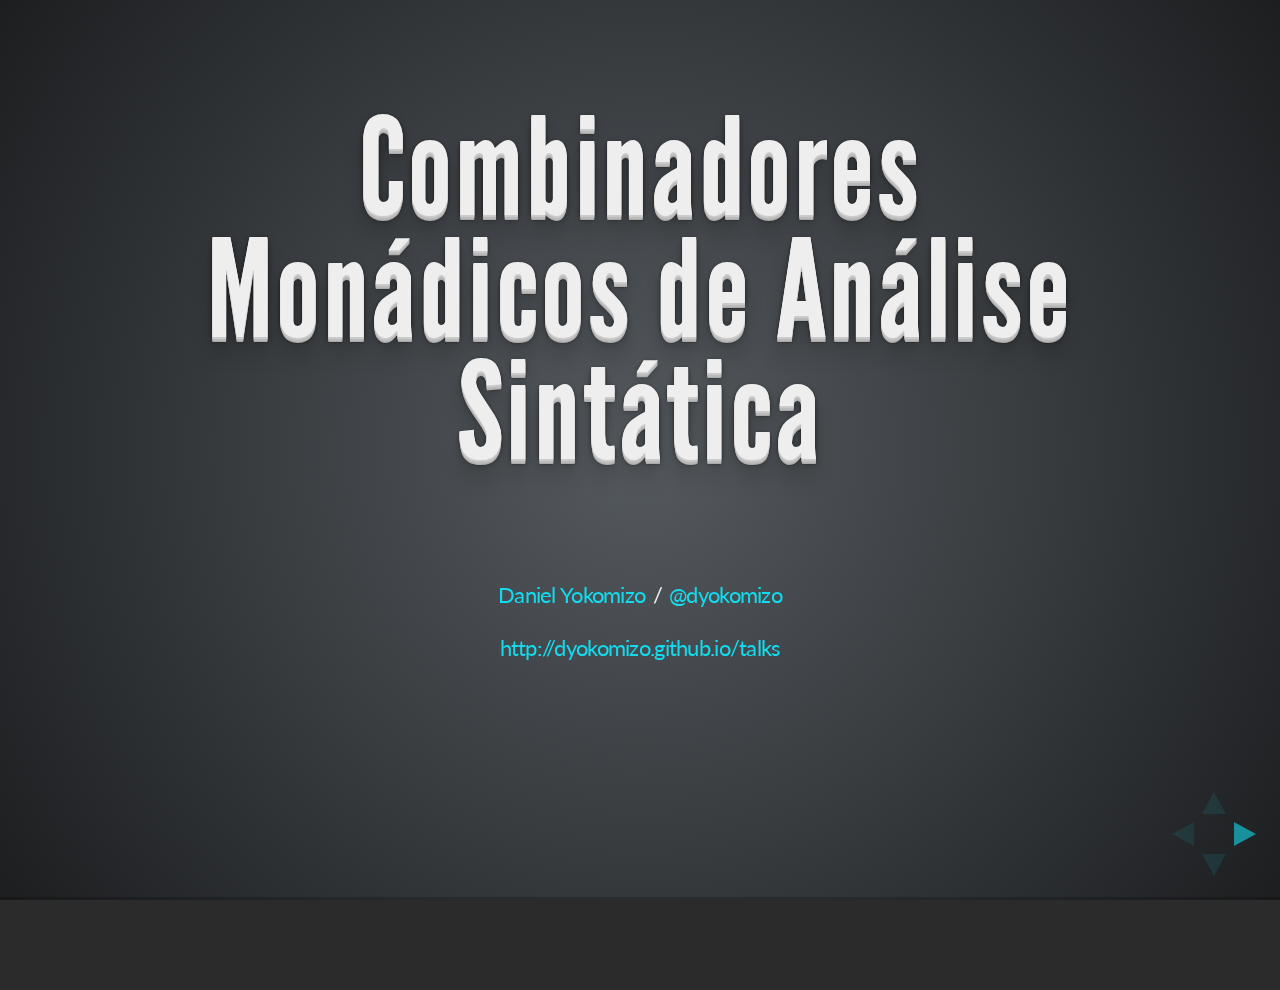
<file: 2016-01-25 - Haskell-SP - Combinadores Monádicos de Análise Sintática/index.html>
<!doctype html>
<html lang="en">

	<head>
		<meta charset="utf-8">

		<title>Combinadores Mon&aacute;dicos de An&aacute;lise Sint&aacute;tica</title>

		<meta name="author" content="Daniel Yokomizo">

		<meta name="apple-mobile-web-app-capable" content="yes" />
		<meta name="apple-mobile-web-app-status-bar-style" content="black-translucent" />

		<link rel="stylesheet" href="css/reveal.min.css">
		<link rel="stylesheet" href="css/theme/default.css" id="theme">

		<!-- For syntax highlighting -->
		<link rel="stylesheet" href="lib/css/zenburn.css">
		<link rel="stylesheet" type="text/css" href="lib/css/sh_style.min.css" />

		<!-- If the query includes 'print-pdf', use the PDF print sheet -->
		<script>
			document.write( '<link rel="stylesheet" href="css/print/' + ( window.location.search.match( /print-pdf/gi ) ? 'pdf' : 'paper' ) + '.css" type="text/css" media="print">' );
		</script>

		<!--[if lt IE 9]>
		<script src="lib/js/html5shiv.js"></script>
		<![endif]-->
		<style>
.reveal .slides {
  height: 100%;
  top: 10%;
  margin-top: 0%;
}

.reveal .slides>section {
  min-height: 90%;
  top: auto;
}

.reveal .slides>section>section {
  min-height: 100%;
}		</style>
	</head>

	<body onload="sh_highlightDocument();">

		<div class="reveal">
			<!-- Any section element inside of this container is displayed as a slide -->
			<div class="slides">
				<section>
					<h1>Combinadores Mon&aacute;dicos de An&aacute;lise Sint&aacute;tica</h1>
					<br>
					<br>
					<p>
						<small><a href="http://daniel.yokomizo.org">Daniel Yokomizo</a> / <a href="http://twitter.com/dyokomizo">@dyokomizo</a></small>
					</p>
					<p>
						<small><a href="http://dyokomizo.github.io/talks/">http://dyokomizo.github.io/talks</a></small>
					</p>
				</section>

				<section>
					<h2>An&aacute;lise Sint&aacute;tica</h2>
					<h4>Id&eacute;ia inicial</h4>
					<pre><code>			parse :: String -> Int
			parse "42" == 42</code></pre>
				</section>

				<section>
					<h2>An&aacute;lise Sint&aacute;tica</h2>
					<h4>M&uacute;ltiplas interpreta&ccedil;&otilde;es</h4>
					<pre><code>		type Parser = ...
		parse :: Parser -> String -> Int

		dec, hex :: Parser

		parse dec "42" == 42
		parse hex "2A" == 42</code></pre>
				</section>

				<section>
					<h2>An&aacute;lise Sint&aacute;tica</h2>
					<h4>Falhas</h4>
					<pre><code>		type Parser = ...
		parse :: Parser -> String -> Maybe Int

		dec, hex :: Parser

		parse dec "42" == Just 42
		parse dec "2A" == Nothing</code></pre>
				</section>

				<section>
					<h2>An&aacute;lise Sint&aacute;tica</h2>
					<h4>Parametrizando o resultado</h4>
					<pre><code>		type Parser a = ...
		parse :: Parser a -> String -> Maybe a

		dec :: Parser Int
		chr :: Parser Char

		parse dec "7" == Just 7
		parse chr "7" == Just '7'</code></pre>
				</section>

				<section>
					<h2>An&aacute;lise Sint&aacute;tica</h2>
					<h4>Parcialidade</h4>
					<pre><code>	type Parser a = ...
	parse :: Parser a -> String -> Maybe (a, String)

	dec, hex :: Parser Int

	parse hex "42" == Just (42, "")
	parse dec "2A" == Just (2, "A")</code></pre>
				</section>

				<section>
					<h2>An&aacute;lise Sint&aacute;tica</h2>
					<h4>Combinadores</h4>
					<pre><code>	type Parser a = ...
	parse :: Parser a -> String -> Maybe (a, String)
	pair :: Parser a -> Parser b -> Parser (a, b)

	dec :: Parser Int
	chr :: Parser Char

	parse (pair dec chr) "2A" == Maybe ((2, 'A'), "")
	parse (pair chr dec) "2A" == Nothing
	parse (pair dec chr) "42" == ???</code></pre>
				</section>

				<section>
					<section>
						<h2>An&aacute;lise Sint&aacute;tica</h2>
						<h4>Ambiguidade</h4>
						<pre><code>	type Parser a = ...
	parse :: Parser a -> String -> [(a, String)]
	pair :: Parser a -> Parser b -> Parser (a, b)

	dec, hex :: Parser Int
	chr :: Parser Char

	parse dec "42" == [(4,"2"), (42,"")]
	parse dec "2A" == [(2,"A")]

	parse hex "42" == [(4,"2"), (66,"")]
	parse hex "2A" == [(2,"A"), (42,"")]

	parse (pair dec chr) "2A" == [((2, 'A'), "")]
	parse (pair dec chr) "42" == [((4, '2'), "")]</code></pre>
					</section>
					<section>
						<h2>An&aacute;lise Sint&aacute;tica</h2>
						<h4>Ambiguidade</h4>
						<pre><code>			[a] &#x2245; Maybe (a, [a])
						</code></pre>
					</section>
				</section>

				<section>
					<h2>Sem&acirc;ntica Denotacional</h2>
					<h4>Analisadores Sint&aacute;ticos como Fun&ccedil;&otilde;es</h4>
					<pre><code>  type Parser a = String -> [(a, String)]
  parse :: Parser a -> String -> [(a, String)]
  parse p = p</code></pre>	
				</section>

				<section>
					<h2>Sem&acirc;ntica Denotacional</h2>
					<h4>Como lembrar disso tudo?</h4>
					<img alt="A Parser for Things / is a function from Strings / to Lists of Pairs / of Things and Strings!" src="img/Seuss.jpg">
					<a href="http://www.willamette.edu/~fruehr/haskell/seuss.html">&copy;Fritz Ruehr, Willamette University</a>
				</section>

				<section>
					<section>
						<h2>Sem&acirc;ntica Denotacional</h2>
						<h4>Combinadores</h4>
						<pre><code>pair p1 p2 s = concatMap p2' (p1 s)
  where p2' (a, s') = concatMap (\(b, s'') -> [(<u>(a, b)</u>, s'')]) (p2 s')</code></pre>
						<pre class="fragment"><code>pair p1 p2 s = bind p1 (\a -> bind p2 (\b -> unit (a, b)))

bind p f = \s -> concatMap (\(a, s') -> f a s') (p s)
unit x   = \s -> [(x, s)]</code></pre>
					</section>
					<section>
						<h2>Sem&acirc;ntica Denotacional</h2>
						<h4>Sintaticamente mais agrad&aacute;vel</h4>
						<pre><code>pair p1 p2 s = bind p1 (\a -> bind p2 (\b -> unit (a, b)))</code></pre>
						<pre><code>pair p1 p2 s = p1 `bind` \a ->
               p2 `bind` \b ->
               unit (a, b)</code></pre>
					</section>
				</section>

				<section>
					<h2>M&ocirc;nadas</h2>
					<h4>Uma estrutura alg&eacute;brica para analisadores sint&aacute;ticos</h4>
					<pre><code>	class Monad m where
	    (>>=) :: m a -> (a -> m b) -> m b
	    return :: a -> m a</code></pre>
					<pre class="fragment"><code>	instance Monad Parser where
	    p >>= f  = \s -> concatMap (\(a, s') -> f a s') (p s)
	    return x = \s -> [(x, s)]</code></pre>
				</section>

				<section>
					<h2>M&ocirc;nadas</h2>
					<h4>Uma estrutura alg&eacute;brica para analisadores sint&aacute;ticos</h4>
					<pre><code>	class Monad m => MonadPlus m where
	    mzero :: m a
	    mplus :: m a -> m a -> m a</code></pre>
					<pre class="fragment"><code>	instance MonadPlus Parser where
	    mzero = \s -> []
	    mplus p1 p2 = \s -> p1 s ++ p2 s</code></pre>
				</section>

				<section>
					<h2>Analisadores Sint&aacute;ticos: Exemplos</h2>
					<pre><code>chr :: Parser Char
chr []     = []
chr (c:cs) = [(c, cs)]</code></pre>
					<pre><code>dec :: Parser Int
dec = many1 digit
  where digit = do c &lt;- chr
                   guard (isDigit c)
                   return (digitToInt c)

many1 p = do x  &lt;- p
             xs &lt;- many p
             return (x:xs)

many p = more `mplus` zero
  where zero = return []
        more = do x  &lt;- p
                  xs &lt;- many p
                  return (x:xs)</code></pre>
				</section>

				<section>
					<h2>Refer&ecirc;ncias</h2>
					<ul>
						<li><a href="http://www.cs.nott.ac.uk/~pszgmh/bib.html#parsing">Higher-Order Functions for Parsing</a></li>
						<li><a href="http://www.cs.nott.ac.uk/~pszgmh/bib.html#monparsing">Monadic Parser Combinators</a></li>
					</ul>
				</section>
			</div>

		</div>

		<script src="lib/js/head.min.js"></script>
		<script src="js/reveal.min.js"></script>

		<script type="text/javascript" src="lib/js/sh_main.min.js" > </script>
		<script type="text/javascript" src="lib/js/sh_haskell.min.js" > </script>
		<script type="text/javascript" src="lib/js/sh_init.min.js" > </script>
		<script>

			// Full list of configuration options available here:
			// https://github.com/hakimel/reveal.js#configuration
			Reveal.initialize({
				controls: true,
				progress: true,
				history: true,
				center: false,

				theme: Reveal.getQueryHash().theme, // available themes are in /css/theme
				transition: Reveal.getQueryHash().transition || 'default', // default/cube/page/concave/zoom/linear/none

				// Optional libraries used to extend on reveal.js
				dependencies: [
					{ src: 'lib/js/classList.js', condition: function() { return !document.body.classList; } },
					{ src: 'plugin/markdown/showdown.js', condition: function() { return !!document.querySelector( '[data-markdown]' ); } },
					{ src: 'plugin/markdown/markdown.js', condition: function() { return !!document.querySelector( '[data-markdown]' ); } },
//					{ src: 'plugin/highlight/highlight.js', async: true, callback: function() { hljs.initHighlightingOnLoad(); } },
					{ src: 'plugin/zoom-js/zoom.js', async: true, condition: function() { return !!document.body.classList; } },
					{ src: 'plugin/notes/notes.js', async: true, condition: function() { return !!document.body.classList; } }
					// { src: 'plugin/remotes/remotes.js', async: true, condition: function() { return !!document.body.classList; } }
				]
			});

		</script>

	</body>
</html>
</file>
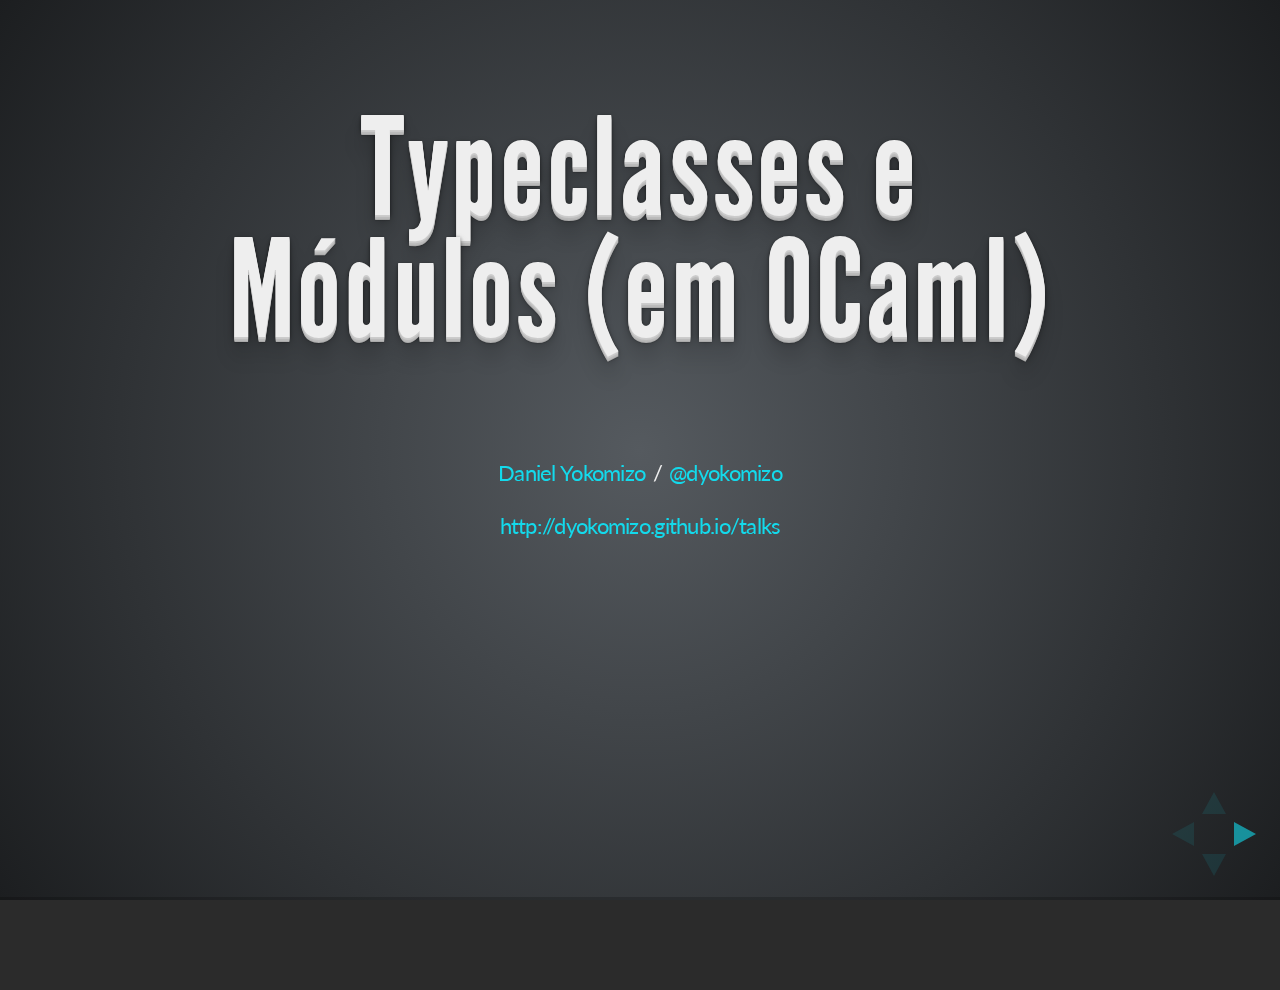
<file: 2019-10-15 - Haskell-SP - OCaml/index.html>
<!doctype html>
<html lang="en">

	<head>
		<meta charset="utf-8">

		<title>Um comparativo de Typeclasses e M&oacute;dulos (em OCaml)</title>

		<meta name="author" content="Daniel Yokomizo">

		<meta name="apple-mobile-web-app-capable" content="yes" />
		<meta name="apple-mobile-web-app-status-bar-style" content="black-translucent" />

		<link rel="stylesheet" href="css/reveal.min.css">
		<link rel="stylesheet" href="css/theme/default.css" id="theme">

		<!-- For syntax highlighting -->
		<link rel="stylesheet" href="lib/css/zenburn.css">
		<link rel="stylesheet" type="text/css" href="lib/css/sh_style.min.css" />

		<!-- If the query includes 'print-pdf', use the PDF print sheet -->
		<script>
			document.write( '<link rel="stylesheet" href="css/print/' + ( window.location.search.match( /print-pdf/gi ) ? 'pdf' : 'paper' ) + '.css" type="text/css" media="print">' );
		</script>

		<!--[if lt IE 9]>
		<script src="lib/js/html5shiv.js"></script>
		<![endif]-->
		<style>
.reveal .slides {
  height: 100%;
  top: 10%;
  margin-top: 0%;
}

.reveal .slides>section {
  min-height: 90%;
  top: auto;
}

.reveal .slides>section>section {
  min-height: 100%;
}		</style>
	</head>

	<body onload="sh_highlightDocument();">

		<div class="reveal">
			<!-- Any section element inside of this container is displayed as a slide -->
			<div class="slides">
				<section>
					<h1>Typeclasses e M&oacute;dulos (em OCaml)</h1>
					<br>
					<br>
					<p>
						<small><a href="http://daniel.yokomizo.org">Daniel Yokomizo</a> / <a href="http://twitter.com/dyokomizo">@dyokomizo</a></small>
					</p>
					<p>
						<small><a href="http://dyokomizo.github.io/talks/">http://dyokomizo.github.io/talks</a></small>
					</p>
				</section>

				<section>
					<h2>OCaml</h2>
					<ul>
						<li>Descendente do ML (atrav&eacute;s do Caml)</li>
						<li>"H&iacute;brida" ("O" = <em>Objective</em>)</li>
						<li>Avalia&ccedil;&atilde;o estrita</li>
						<li>Impura, por&eacute;m incentiva programa&ccedil;&atilde;o pura</li>
						<li>Compilador e <em>runtime</em> com bom desempenho</li>
						<li>M&oacute;dulos de primeira classe e ordem superior</li>
					</ul>
				</section>

				<section>
					<h2>Assinaturas</h2>
					<h4>Usadas para definir interfaces de m&oacute;dulos</h4>
					<pre><code>        module type EQ = sig
            type t
            val eq : t * t -> bool
        end;;</code></pre>
					<h4>Uma <em>type class</em> pode ser usada de maneira similar</h4>
					<pre><code>        class EQ t where
            eq :: (t, t) -> bool</code></pre>
				</section>

				<section>
					<h2>M&oacute;dulos</h2>
					<h4>OCaml</h4>
					<pre><code>        module IntEQ : EQ with type t = int = struct
            type t = int
            let eq (x,y) = x == y
        end;;</code></pre>
					<h4>Haskell</h4>
					<pre><code>        instance EQ Int where
            eq (x, y) = x == y</code></pre>
				</section>

				<section>
					<h2>M&oacute;dulos adicionais</h2>
					<h4>OCaml</h4>
					<pre><code>        module IntEQMod10 : EQ with type t = int = struct
            type t = int
            let eq (x,y) = (x mod 10) == (y mod 10)
        end;;</code></pre>
					<h4>Haskell</h4>
					<pre><code>        newtype Mod10 = Mod10 Int
        instance EQ Mod10 where
            eq (Mod10 x,Mod10 y) = (x `mod` 10) == (y `mod` 10)</code></pre>
				</section>

				<section>
					<h2>Functors</h2>
					<h4>OCaml</h4>
					<pre><code>  module PairEQ(X : EQ)(Y : EQ) : EQ with type t = X.t * Y.t = struct
      type t = X.t * Y.t
      let eq ((x1,y1),(x2,y2)) = X.eq (x1,x2) &amp;&amp; Y.eq (y1,y2)
  end;;
  module II = PairEQ(IntEQ)(IntEQ);;</code></pre>
					<h4>Haskell</h4>
					<pre><code>        instance (EQ a, EQ b) => EQ (a,b) where
            eq ((x1,y1),(x2,y2)) = eq (x1,x2) &amp;&amp; eq (y1,y2)</code></pre>
				</section>

				<section>
					<h2>More Functors</h2>
					<h4>OCaml</h4>
					<pre><code>module IntEQMod(N : sig val n : int end) : EQ with type t = int = struct
    type t = int
    let eq (x,y) = (x mod N.n) == (y mod N.n)
end;;
module IntEQMod13 = IntEQMod(struct let n = 13 end);;</code></pre>
					<h4>Haskell</h4>
					<pre><code>        -- left as an exercise for the reader</code></pre>
				</section>

				<section>
					<h2>M&oacute;dulos de primeira classe</h2>
					<h4>OCaml</h4>
					<pre><code>let eqs = [(module IntEQMod(struct let n = 13 end) : EQ with type t = int)
          ;(module IntEQMod(struct let n = 17 end))];;
#   val eqs : (module EQ with type t = int) list = [&lt;module&gt;; &lt;module&gt;]
    let f p m = let module M = (val m : EQ with type t = int)
                 in M.eq p;;
    List.map (f (0, 13)) eqs;;
    - : bool list = [true; false]
    List.map (f (0, 17)) eqs;;
    - : bool list = [false; true]
</code></pre>
					<h4>Haskell</h4>
					<pre><code>        -- left as an exercise for the reader</code></pre>
				</section>
			</div>
		</div>

		<script src="lib/js/head.min.js"></script>
		<script src="js/reveal.min.js"></script>

		<script type="text/javascript" src="lib/js/sh_main.min.js" > </script>
		<script type="text/javascript" src="lib/js/sh_haskell.min.js" > </script>
		<script type="text/javascript" src="lib/js/sh_init.min.js" > </script>
		<script>

			// Full list of configuration options available here:
			// https://github.com/hakimel/reveal.js#configuration
			Reveal.initialize({
				controls: true,
				progress: true,
				history: true,
				center: false,

				theme: Reveal.getQueryHash().theme, // available themes are in /css/theme
				transition: Reveal.getQueryHash().transition || 'default', // default/cube/page/concave/zoom/linear/none

				// Optional libraries used to extend on reveal.js
				dependencies: [
					{ src: 'lib/js/classList.js', condition: function() { return !document.body.classList; } },
					{ src: 'plugin/markdown/showdown.js', condition: function() { return !!document.querySelector( '[data-markdown]' ); } },
					{ src: 'plugin/markdown/markdown.js', condition: function() { return !!document.querySelector( '[data-markdown]' ); } },
//					{ src: 'plugin/highlight/highlight.js', async: true, callback: function() { hljs.initHighlightingOnLoad(); } },
					{ src: 'plugin/zoom-js/zoom.js', async: true, condition: function() { return !!document.body.classList; } },
					{ src: 'plugin/notes/notes.js', async: true, condition: function() { return !!document.body.classList; } }
					// { src: 'plugin/remotes/remotes.js', async: true, condition: function() { return !!document.body.classList; } }
				]
			});

		</script>

	</body>
</html>
</file>
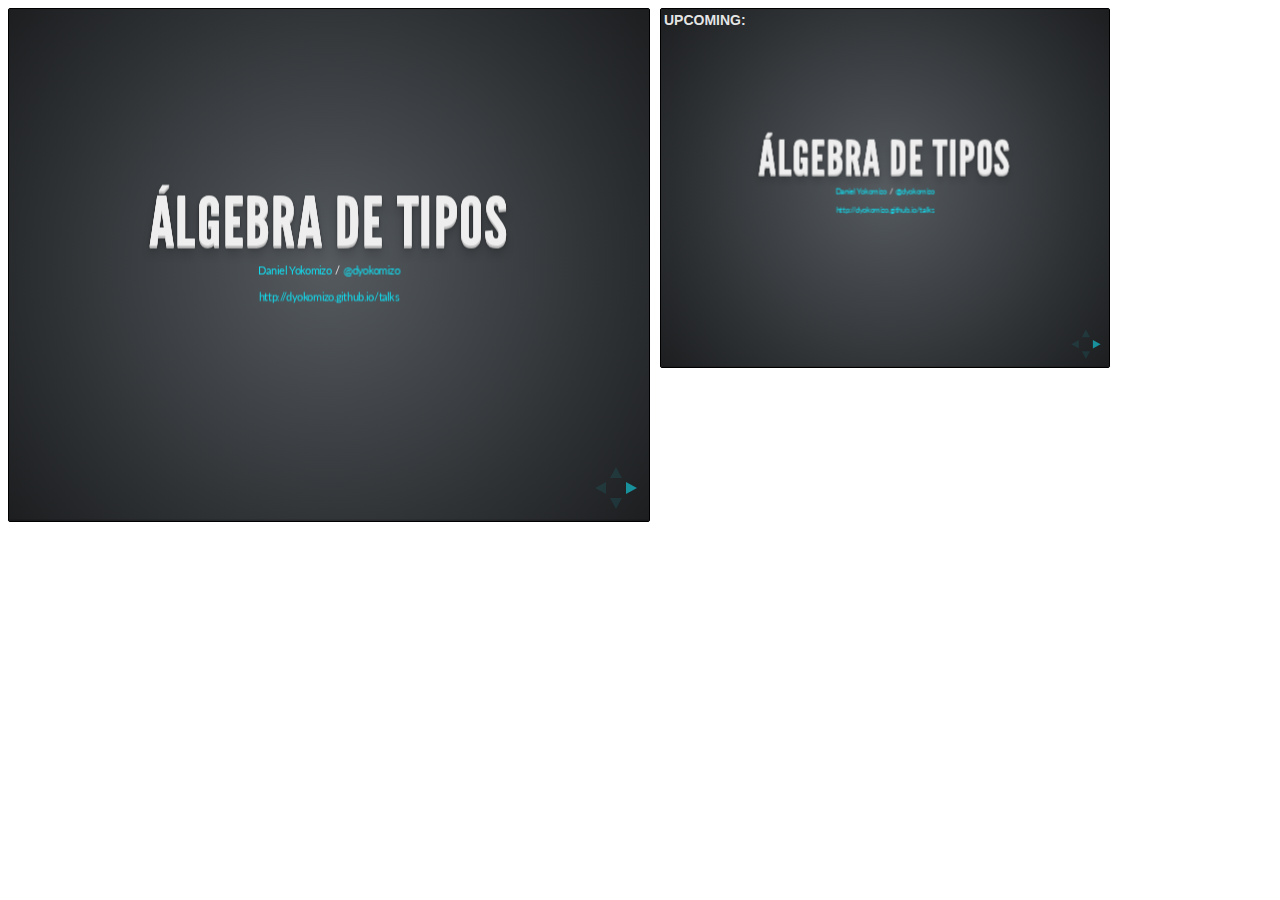
<file: 2013-01-23 - Haskell-SP - Álgebra de Tipos/plugin/notes/notes.html>
<!doctype html>
<html lang="en">
	<head>
		<meta charset="utf-8">

		<title>reveal.js - Slide Notes</title>

		<style>
			body {
				font-family: Helvetica;
			}

			#notes {
				font-size: 24px;
				width: 640px;
				margin-top: 5px;
			}

			#wrap-current-slide {
				width: 640px;
				height: 512px;
				float: left;
				overflow: hidden;
			}

			#current-slide {
				width: 1280px;
				height: 1024px;
				border: none;

				-webkit-transform-origin: 0 0;
					 -moz-transform-origin: 0 0;
						-ms-transform-origin: 0 0;
						 -o-transform-origin: 0 0;
								transform-origin: 0 0;

				-webkit-transform: scale(0.5);
					 -moz-transform: scale(0.5);
						-ms-transform: scale(0.5);
						 -o-transform: scale(0.5);
								transform: scale(0.5);
			}

			#wrap-next-slide {
				width: 448px;
				height: 358px;
				float: left;
				margin: 0 0 0 10px;
				overflow: hidden;
			}

			#next-slide {
				width: 1280px;
				height: 1024px;
				border: none;

				-webkit-transform-origin: 0 0;
					 -moz-transform-origin: 0 0;
						-ms-transform-origin: 0 0;
						 -o-transform-origin: 0 0;
								transform-origin: 0 0;

				-webkit-transform: scale(0.35);
					 -moz-transform: scale(0.35);
						-ms-transform: scale(0.35);
						 -o-transform: scale(0.35);
								transform: scale(0.35);
			}

			.slides {
				position: relative;
				margin-bottom: 10px;
				border: 1px solid black;
				border-radius: 2px;
				background: rgb(28, 30, 32);
			}

			.slides span {
				position: absolute;
				top: 3px;
				left: 3px;
				font-weight: bold;
				font-size: 14px;
				color: rgba( 255, 255, 255, 0.9 );
			}
		</style>
	</head>

	<body>

		<div id="wrap-current-slide" class="slides">
			<iframe src="../../index.html" width="1280" height="1024" id="current-slide"></iframe>
		</div>

		<div id="wrap-next-slide" class="slides">
			<iframe src="../../index.html" width="640" height="512" id="next-slide"></iframe>
			<span>UPCOMING:</span>
		</div>
		<div id="notes"></div>

		<script src="../../plugin/markdown/showdown.js"></script>
		<script>
			window.addEventListener( 'load', function() {

				(function( window, undefined ) {
					var notes = document.getElementById( 'notes' ),
						currentSlide = document.getElementById( 'current-slide' ),
						nextSlide = document.getElementById( 'next-slide' );

					window.addEventListener( 'message', function( event ) {
						var data = JSON.parse( event.data );
						// No need for updating the notes in case of fragment changes
						if ( data.notes !== undefined) {
							if( data.markdown ) {
								notes.innerHTML = (new Showdown.converter()).makeHtml( data.notes );
							}
							else {
								notes.innerHTML = data.notes;
							}
						}

						// Showing and hiding fragments
						if( data.fragment === 'next' ) {
							currentSlide.contentWindow.Reveal.nextFragment();
						}
						else if( data.fragment === 'prev' ) {
							currentSlide.contentWindow.Reveal.prevFragment();
						}
						else {
							// Update the note slides
							currentSlide.contentWindow.Reveal.slide( data.indexh, data.indexv );
							nextSlide.contentWindow.Reveal.slide( data.nextindexh, data.nextindexv );
						}

					}, false );

				})( window );

			}, false );

		</script>
	</body>
</html>
</file>
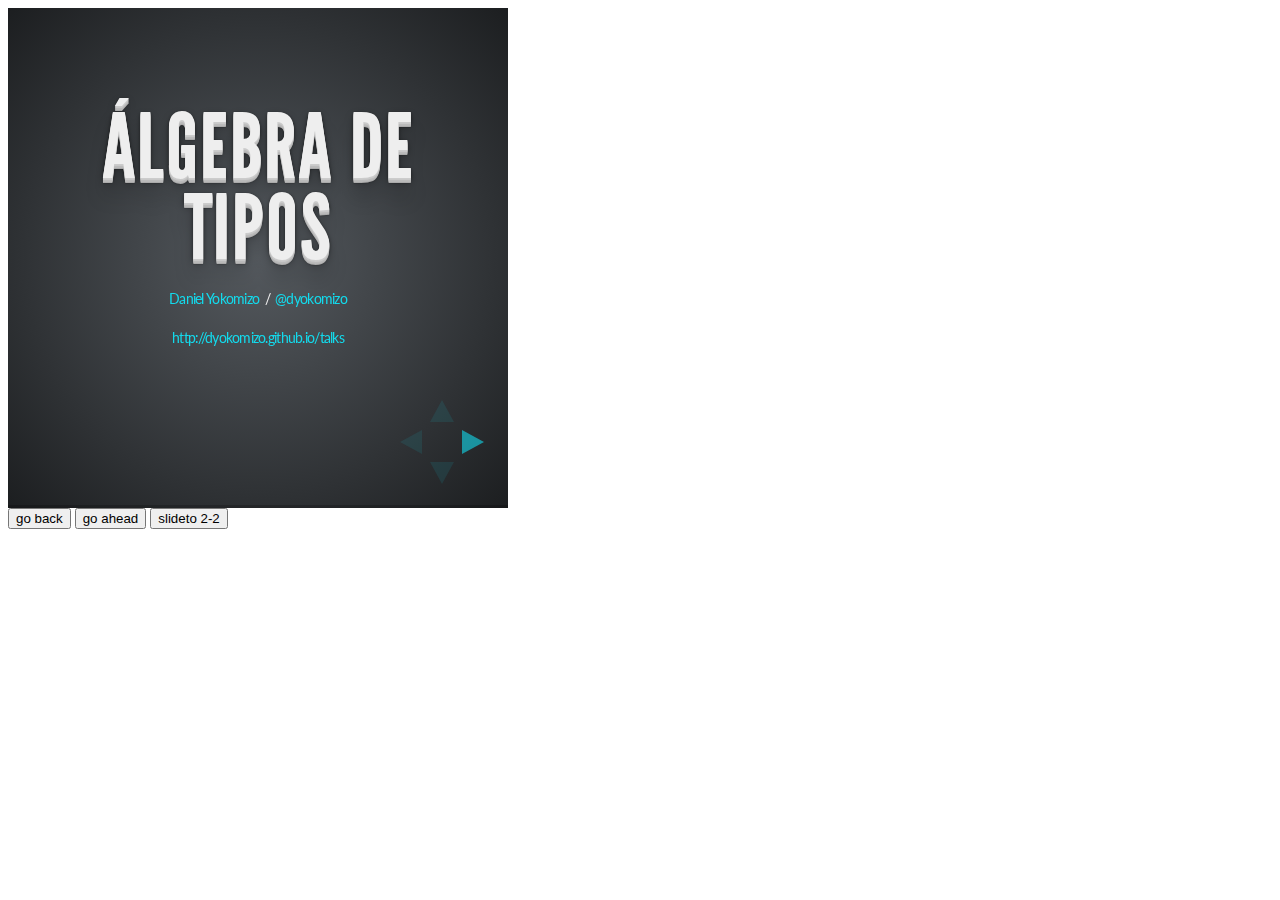
<file: 2013-01-23 - Haskell-SP - Álgebra de Tipos/plugin/postmessage/example.html>
<html>
	<body>

		<iframe id="reveal" src="../../index.html" style="border: 0;" width="500" height="500"></iframe>

		<div>
			<input id="back" type="button" value="go back"/>
			<input id="ahead" type="button" value="go ahead"/>
			<input id="slideto" type="button" value="slideto 2-2"/>
		</div>

		<script>

			(function (){

				var back = document.getElementById( 'back' ),
						ahead = document.getElementById( 'ahead' ),
						slideto = document.getElementById( 'slideto' ),
						reveal =  window.frames[0];

					back.addEventListener( 'click', function () {
						
					reveal.postMessage( JSON.stringify({method: 'prev', args: []}), '*' );
				}, false );

				ahead.addEventListener( 'click', function (){
					reveal.postMessage( JSON.stringify({method: 'next', args: []}), '*' );
				}, false );

				slideto.addEventListener( 'click', function (){
					reveal.postMessage( JSON.stringify({method: 'slide', args: [2,2]}), '*' );
				}, false );

			}());

		</script>

	</body>
</html>
</file>
<file: 2013-01-23 - Haskell-SP - Álgebra de Tipos/css/theme/default.css>
@import url(http://fonts.googleapis.com/css?family=Lato:400,700,400italic,700italic);
/**
 * Default theme for reveal.js.
 * 
 * Copyright (C) 2011-2012 Hakim El Hattab, http://hakim.se
 */
@font-face {
  font-family: 'League Gothic';
  src: url("../../lib/font/league_gothic-webfont.eot");
  src: url("../../lib/font/league_gothic-webfont.eot?#iefix") format("embedded-opentype"), url("../../lib/font/league_gothic-webfont.woff") format("woff"), url("../../lib/font/league_gothic-webfont.ttf") format("truetype"), url("../../lib/font/league_gothic-webfont.svg#LeagueGothicRegular") format("svg");
  font-weight: normal;
  font-style: normal;
}

/*********************************************
 * GLOBAL STYLES
 *********************************************/
body {
  background: #1c1e20;
  background: -moz-radial-gradient(center, circle cover, #555a5f 0%, #1c1e20 100%);
  background: -webkit-gradient(radial, center center, 0px, center center, 100%, color-stop(0%, #555a5f), color-stop(100%, #1c1e20));
  background: -webkit-radial-gradient(center, circle cover, #555a5f 0%, #1c1e20 100%);
  background: -o-radial-gradient(center, circle cover, #555a5f 0%, #1c1e20 100%);
  background: -ms-radial-gradient(center, circle cover, #555a5f 0%, #1c1e20 100%);
  background: radial-gradient(center, circle cover, #555a5f 0%, #1c1e20 100%);
  background-color: #2b2b2b;
}

.reveal {
  font-family: "Lato", Times, "Times New Roman", serif;
  font-size: 36px;
  font-weight: 200;
  letter-spacing: -0.02em;
  color: #eeeeee;
}

::selection {
  color: white;
  background: #ff5e99;
  text-shadow: none;
}

/*********************************************
 * HEADERS
 *********************************************/
.reveal h1,
.reveal h2,
.reveal h3,
.reveal h4,
.reveal h5,
.reveal h6 {
  margin: 0 0 20px 0;
  color: #eeeeee;
  font-family: "League Gothic", Impact, sans-serif;
  line-height: 0.9em;
  letter-spacing: 0.02em;
  text-transform: uppercase;
  text-shadow: 0px 0px 6px rgba(0, 0, 0, 0.2);
}

.reveal h1 {
  text-shadow: 0 1px 0 #cccccc, 0 2px 0 #c9c9c9, 0 3px 0 #bbbbbb, 0 4px 0 #b9b9b9, 0 5px 0 #aaaaaa, 0 6px 1px rgba(0, 0, 0, 0.1), 0 0 5px rgba(0, 0, 0, 0.1), 0 1px 3px rgba(0, 0, 0, 0.3), 0 3px 5px rgba(0, 0, 0, 0.2), 0 5px 10px rgba(0, 0, 0, 0.25), 0 20px 20px rgba(0, 0, 0, 0.15);
}

/*********************************************
 * LINKS
 *********************************************/
.reveal a:not(.image) {
  color: #13daec;
  text-decoration: none;
  -webkit-transition: color .15s ease;
  -moz-transition: color .15s ease;
  -ms-transition: color .15s ease;
  -o-transition: color .15s ease;
  transition: color .15s ease;
}

.reveal a:not(.image):hover {
  color: #71e9f4;
  text-shadow: none;
  border: none;
}

.reveal .roll span:after {
  color: #fff;
  background: #0d99a5;
}

/*********************************************
 * IMAGES
 *********************************************/
.reveal section img {
  margin: 15px 0px;
  background: rgba(255, 255, 255, 0.12);
  border: 4px solid #eeeeee;
  box-shadow: 0 0 10px rgba(0, 0, 0, 0.15);
  -webkit-transition: all .2s linear;
  -moz-transition: all .2s linear;
  -ms-transition: all .2s linear;
  -o-transition: all .2s linear;
  transition: all .2s linear;
}

.reveal a:hover img {
  background: rgba(255, 255, 255, 0.2);
  border-color: #13daec;
  box-shadow: 0 0 20px rgba(0, 0, 0, 0.55);
}

/*********************************************
 * NAVIGATION CONTROLS
 *********************************************/
.reveal .controls div.navigate-left,
.reveal .controls div.navigate-left.enabled {
  border-right-color: #13daec;
}

.reveal .controls div.navigate-right,
.reveal .controls div.navigate-right.enabled {
  border-left-color: #13daec;
}

.reveal .controls div.navigate-up,
.reveal .controls div.navigate-up.enabled {
  border-bottom-color: #13daec;
}

.reveal .controls div.navigate-down,
.reveal .controls div.navigate-down.enabled {
  border-top-color: #13daec;
}

.reveal .controls div.navigate-left.enabled:hover {
  border-right-color: #71e9f4;
}

.reveal .controls div.navigate-right.enabled:hover {
  border-left-color: #71e9f4;
}

.reveal .controls div.navigate-up.enabled:hover {
  border-bottom-color: #71e9f4;
}

.reveal .controls div.navigate-down.enabled:hover {
  border-top-color: #71e9f4;
}

/*********************************************
 * PROGRESS BAR
 *********************************************/
.reveal .progress {
  background: rgba(0, 0, 0, 0.2);
}

.reveal .progress span {
  background: #13daec;
  -webkit-transition: width 800ms cubic-bezier(0.26, 0.86, 0.44, 0.985);
  -moz-transition: width 800ms cubic-bezier(0.26, 0.86, 0.44, 0.985);
  -ms-transition: width 800ms cubic-bezier(0.26, 0.86, 0.44, 0.985);
  -o-transition: width 800ms cubic-bezier(0.26, 0.86, 0.44, 0.985);
  transition: width 800ms cubic-bezier(0.26, 0.86, 0.44, 0.985);
}
</file>
<file: 2013-01-23 - Haskell-SP - Álgebra de Tipos/lib/css/zenburn.css>
/*

Zenburn style from voldmar.ru (c) Vladimir Epifanov <voldmar@voldmar.ru>
based on dark.css by Ivan Sagalaev

*/

pre code {
  display: block; padding: 0.5em;
  background: #3F3F3F;
  color: #DCDCDC;
}

pre .keyword,
pre .tag,
pre .django .tag,
pre .django .keyword,
pre .css .class,
pre .css .id,
pre .lisp .title {
  color: #E3CEAB;
}

pre .django .template_tag,
pre .django .variable,
pre .django .filter .argument {
  color: #DCDCDC;
}

pre .number,
pre .date {
  color: #8CD0D3;
}

pre .dos .envvar,
pre .dos .stream,
pre .variable,
pre .apache .sqbracket {
  color: #EFDCBC;
}

pre .dos .flow,
pre .diff .change,
pre .python .exception,
pre .python .built_in,
pre .literal,
pre .tex .special {
  color: #EFEFAF;
}

pre .diff .chunk,
pre .ruby .subst {
  color: #8F8F8F;
}

pre .dos .keyword,
pre .python .decorator,
pre .class .title,
pre .haskell .label,
pre .function .title,
pre .ini .title,
pre .diff .header,
pre .ruby .class .parent,
pre .apache .tag,
pre .nginx .built_in,
pre .tex .command,
pre .input_number {
    color: #efef8f;
}

pre .dos .winutils,
pre .ruby .symbol,
pre .ruby .symbol .string,
pre .ruby .symbol .keyword,
pre .ruby .symbol .keymethods,
pre .ruby .string,
pre .ruby .instancevar {
  color: #DCA3A3;
}

pre .diff .deletion,
pre .string,
pre .tag .value,
pre .preprocessor,
pre .built_in,
pre .sql .aggregate,
pre .javadoc,
pre .smalltalk .class,
pre .smalltalk .localvars,
pre .smalltalk .array,
pre .css .rules .value,
pre .attr_selector,
pre .pseudo,
pre .apache .cbracket,
pre .tex .formula {
  color: #CC9393;
}

pre .shebang,
pre .diff .addition,
pre .comment,
pre .java .annotation,
pre .template_comment,
pre .pi,
pre .doctype {
  color: #7F9F7F;
}

pre .xml .css,
pre .xml .javascript,
pre .xml .vbscript,
pre .tex .formula {
  opacity: 0.5;
}
</file>
<file: 2015-09-18 - REST Fest - The Cedilla Media Format/css/theme/default.css>
@import url(http://fonts.googleapis.com/css?family=Lato:400,700,400italic,700italic);
/**
 * Default theme for reveal.js.
 * 
 * Copyright (C) 2011-2012 Hakim El Hattab, http://hakim.se
 */
@font-face {
  font-family: 'League Gothic';
  src: url("../../lib/font/league_gothic-webfont.eot");
  src: url("../../lib/font/league_gothic-webfont.eot?#iefix") format("embedded-opentype"), url("../../lib/font/league_gothic-webfont.woff") format("woff"), url("../../lib/font/league_gothic-webfont.ttf") format("truetype"), url("../../lib/font/league_gothic-webfont.svg#LeagueGothicRegular") format("svg");
  font-weight: normal;
  font-style: normal;
}

/*********************************************
 * GLOBAL STYLES
 *********************************************/
body {
  background: #1c1e20;
  background: -moz-radial-gradient(center, circle cover, #555a5f 0%, #1c1e20 100%);
  background: -webkit-gradient(radial, center center, 0px, center center, 100%, color-stop(0%, #555a5f), color-stop(100%, #1c1e20));
  background: -webkit-radial-gradient(center, circle cover, #555a5f 0%, #1c1e20 100%);
  background: -o-radial-gradient(center, circle cover, #555a5f 0%, #1c1e20 100%);
  background: -ms-radial-gradient(center, circle cover, #555a5f 0%, #1c1e20 100%);
  background: radial-gradient(center, circle cover, #555a5f 0%, #1c1e20 100%);
  background-color: #2b2b2b;
}

.reveal {
  font-family: "Lato", Times, "Times New Roman", serif;
  font-size: 36px;
  font-weight: 200;
  letter-spacing: -0.02em;
  color: #eeeeee;
}

::selection {
  color: white;
  background: #ff5e99;
  text-shadow: none;
}

/*********************************************
 * HEADERS
 *********************************************/
.reveal h1,
.reveal h2,
.reveal h3,
.reveal h4,
.reveal h5,
.reveal h6 {
  margin: 0 0 20px 0;
  color: #eeeeee;
  font-family: "League Gothic", Impact, sans-serif;
  line-height: 0.9em;
  letter-spacing: 0.02em;
  text-transform: uppercase;
  text-shadow: 0px 0px 6px rgba(0, 0, 0, 0.2);
}

.reveal h1 {
  text-shadow: 0 1px 0 #cccccc, 0 2px 0 #c9c9c9, 0 3px 0 #bbbbbb, 0 4px 0 #b9b9b9, 0 5px 0 #aaaaaa, 0 6px 1px rgba(0, 0, 0, 0.1), 0 0 5px rgba(0, 0, 0, 0.1), 0 1px 3px rgba(0, 0, 0, 0.3), 0 3px 5px rgba(0, 0, 0, 0.2), 0 5px 10px rgba(0, 0, 0, 0.25), 0 20px 20px rgba(0, 0, 0, 0.15);
}

/*********************************************
 * LINKS
 *********************************************/
.reveal a:not(.image) {
  color: #13daec;
  text-decoration: none;
  -webkit-transition: color .15s ease;
  -moz-transition: color .15s ease;
  -ms-transition: color .15s ease;
  -o-transition: color .15s ease;
  transition: color .15s ease;
}

.reveal a:not(.image):hover {
  color: #71e9f4;
  text-shadow: none;
  border: none;
}

.reveal .roll span:after {
  color: #fff;
  background: #0d99a5;
}

/*********************************************
 * IMAGES
 *********************************************/
.reveal section img {
  margin: 15px 0px;
  background: rgba(255, 255, 255, 0.12);
  border: 4px solid #eeeeee;
  box-shadow: 0 0 10px rgba(0, 0, 0, 0.15);
  -webkit-transition: all .2s linear;
  -moz-transition: all .2s linear;
  -ms-transition: all .2s linear;
  -o-transition: all .2s linear;
  transition: all .2s linear;
}

.reveal a:hover img {
  background: rgba(255, 255, 255, 0.2);
  border-color: #13daec;
  box-shadow: 0 0 20px rgba(0, 0, 0, 0.55);
}

/*********************************************
 * NAVIGATION CONTROLS
 *********************************************/
.reveal .controls div.navigate-left,
.reveal .controls div.navigate-left.enabled {
  border-right-color: #13daec;
}

.reveal .controls div.navigate-right,
.reveal .controls div.navigate-right.enabled {
  border-left-color: #13daec;
}

.reveal .controls div.navigate-up,
.reveal .controls div.navigate-up.enabled {
  border-bottom-color: #13daec;
}

.reveal .controls div.navigate-down,
.reveal .controls div.navigate-down.enabled {
  border-top-color: #13daec;
}

.reveal .controls div.navigate-left.enabled:hover {
  border-right-color: #71e9f4;
}

.reveal .controls div.navigate-right.enabled:hover {
  border-left-color: #71e9f4;
}

.reveal .controls div.navigate-up.enabled:hover {
  border-bottom-color: #71e9f4;
}

.reveal .controls div.navigate-down.enabled:hover {
  border-top-color: #71e9f4;
}

/*********************************************
 * PROGRESS BAR
 *********************************************/
.reveal .progress {
  background: rgba(0, 0, 0, 0.2);
}

.reveal .progress span {
  background: #13daec;
  -webkit-transition: width 800ms cubic-bezier(0.26, 0.86, 0.44, 0.985);
  -moz-transition: width 800ms cubic-bezier(0.26, 0.86, 0.44, 0.985);
  -ms-transition: width 800ms cubic-bezier(0.26, 0.86, 0.44, 0.985);
  -o-transition: width 800ms cubic-bezier(0.26, 0.86, 0.44, 0.985);
  transition: width 800ms cubic-bezier(0.26, 0.86, 0.44, 0.985);
}
</file>
<file: 2015-09-18 - REST Fest - The Cedilla Media Format/lib/css/zenburn.css>
/*

Zenburn style from voldmar.ru (c) Vladimir Epifanov <voldmar@voldmar.ru>
based on dark.css by Ivan Sagalaev

*/

pre code {
  display: block; padding: 0.5em;
  background: #3F3F3F;
  color: #DCDCDC;
}

pre .keyword,
pre .tag,
pre .django .tag,
pre .django .keyword,
pre .css .class,
pre .css .id,
pre .lisp .title {
  color: #E3CEAB;
}

pre .django .template_tag,
pre .django .variable,
pre .django .filter .argument {
  color: #DCDCDC;
}

pre .number,
pre .date {
  color: #8CD0D3;
}

pre .dos .envvar,
pre .dos .stream,
pre .variable,
pre .apache .sqbracket {
  color: #EFDCBC;
}

pre .dos .flow,
pre .diff .change,
pre .python .exception,
pre .python .built_in,
pre .literal,
pre .tex .special {
  color: #EFEFAF;
}

pre .diff .chunk,
pre .ruby .subst {
  color: #8F8F8F;
}

pre .dos .keyword,
pre .python .decorator,
pre .class .title,
pre .haskell .label,
pre .function .title,
pre .ini .title,
pre .diff .header,
pre .ruby .class .parent,
pre .apache .tag,
pre .nginx .built_in,
pre .tex .command,
pre .input_number {
    color: #efef8f;
}

pre .dos .winutils,
pre .ruby .symbol,
pre .ruby .symbol .string,
pre .ruby .symbol .keyword,
pre .ruby .symbol .keymethods,
pre .ruby .string,
pre .ruby .instancevar {
  color: #DCA3A3;
}

pre .diff .deletion,
pre .string,
pre .tag .value,
pre .preprocessor,
pre .built_in,
pre .sql .aggregate,
pre .javadoc,
pre .smalltalk .class,
pre .smalltalk .localvars,
pre .smalltalk .array,
pre .css .rules .value,
pre .attr_selector,
pre .pseudo,
pre .apache .cbracket,
pre .tex .formula {
  color: #CC9393;
}

pre .shebang,
pre .diff .addition,
pre .comment,
pre .java .annotation,
pre .template_comment,
pre .pi,
pre .doctype {
  color: #7F9F7F;
}

pre .xml .css,
pre .xml .javascript,
pre .xml .vbscript,
pre .tex .formula {
  opacity: 0.5;
}
</file>
<file: 2015-09-25 - Strange Loop Unsession - Building Better Substrates for Computing - Programming the 2030 Computer/css/theme/default.css>
@import url(http://fonts.googleapis.com/css?family=Lato:400,700,400italic,700italic);
/**
 * Default theme for reveal.js.
 * 
 * Copyright (C) 2011-2012 Hakim El Hattab, http://hakim.se
 */
@font-face {
  font-family: 'League Gothic';
  src: url("../../lib/font/league_gothic-webfont.eot");
  src: url("../../lib/font/league_gothic-webfont.eot?#iefix") format("embedded-opentype"), url("../../lib/font/league_gothic-webfont.woff") format("woff"), url("../../lib/font/league_gothic-webfont.ttf") format("truetype"), url("../../lib/font/league_gothic-webfont.svg#LeagueGothicRegular") format("svg");
  font-weight: normal;
  font-style: normal;
}

/*********************************************
 * GLOBAL STYLES
 *********************************************/
body {
  background: #1c1e20;
  background: -moz-radial-gradient(center, circle cover, #555a5f 0%, #1c1e20 100%);
  background: -webkit-gradient(radial, center center, 0px, center center, 100%, color-stop(0%, #555a5f), color-stop(100%, #1c1e20));
  background: -webkit-radial-gradient(center, circle cover, #555a5f 0%, #1c1e20 100%);
  background: -o-radial-gradient(center, circle cover, #555a5f 0%, #1c1e20 100%);
  background: -ms-radial-gradient(center, circle cover, #555a5f 0%, #1c1e20 100%);
  background: radial-gradient(center, circle cover, #555a5f 0%, #1c1e20 100%);
  background-color: #2b2b2b;
}

.reveal {
  font-family: "Lato", Times, "Times New Roman", serif;
  font-size: 36px;
  font-weight: 200;
  letter-spacing: -0.02em;
  color: #eeeeee;
}

::selection {
  color: white;
  background: #ff5e99;
  text-shadow: none;
}

/*********************************************
 * HEADERS
 *********************************************/
.reveal h1,
.reveal h2,
.reveal h3,
.reveal h4,
.reveal h5,
.reveal h6 {
  margin: 0 0 20px 0;
  color: #eeeeee;
  font-family: "League Gothic", Impact, sans-serif;
  line-height: 0.9em;
  letter-spacing: 0.02em;
  text-transform: uppercase;
  text-shadow: 0px 0px 6px rgba(0, 0, 0, 0.2);
}

.reveal h1 {
  text-shadow: 0 1px 0 #cccccc, 0 2px 0 #c9c9c9, 0 3px 0 #bbbbbb, 0 4px 0 #b9b9b9, 0 5px 0 #aaaaaa, 0 6px 1px rgba(0, 0, 0, 0.1), 0 0 5px rgba(0, 0, 0, 0.1), 0 1px 3px rgba(0, 0, 0, 0.3), 0 3px 5px rgba(0, 0, 0, 0.2), 0 5px 10px rgba(0, 0, 0, 0.25), 0 20px 20px rgba(0, 0, 0, 0.15);
}

/*********************************************
 * LINKS
 *********************************************/
.reveal a:not(.image) {
  color: #13daec;
  text-decoration: none;
  -webkit-transition: color .15s ease;
  -moz-transition: color .15s ease;
  -ms-transition: color .15s ease;
  -o-transition: color .15s ease;
  transition: color .15s ease;
}

.reveal a:not(.image):hover {
  color: #71e9f4;
  text-shadow: none;
  border: none;
}

.reveal .roll span:after {
  color: #fff;
  background: #0d99a5;
}

/*********************************************
 * IMAGES
 *********************************************/
.reveal section img {
  margin: 15px 0px;
  background: rgba(255, 255, 255, 0.12);
  border: 4px solid #eeeeee;
  box-shadow: 0 0 10px rgba(0, 0, 0, 0.15);
  -webkit-transition: all .2s linear;
  -moz-transition: all .2s linear;
  -ms-transition: all .2s linear;
  -o-transition: all .2s linear;
  transition: all .2s linear;
}

.reveal a:hover img {
  background: rgba(255, 255, 255, 0.2);
  border-color: #13daec;
  box-shadow: 0 0 20px rgba(0, 0, 0, 0.55);
}

/*********************************************
 * NAVIGATION CONTROLS
 *********************************************/
.reveal .controls div.navigate-left,
.reveal .controls div.navigate-left.enabled {
  border-right-color: #13daec;
}

.reveal .controls div.navigate-right,
.reveal .controls div.navigate-right.enabled {
  border-left-color: #13daec;
}

.reveal .controls div.navigate-up,
.reveal .controls div.navigate-up.enabled {
  border-bottom-color: #13daec;
}

.reveal .controls div.navigate-down,
.reveal .controls div.navigate-down.enabled {
  border-top-color: #13daec;
}

.reveal .controls div.navigate-left.enabled:hover {
  border-right-color: #71e9f4;
}

.reveal .controls div.navigate-right.enabled:hover {
  border-left-color: #71e9f4;
}

.reveal .controls div.navigate-up.enabled:hover {
  border-bottom-color: #71e9f4;
}

.reveal .controls div.navigate-down.enabled:hover {
  border-top-color: #71e9f4;
}

/*********************************************
 * PROGRESS BAR
 *********************************************/
.reveal .progress {
  background: rgba(0, 0, 0, 0.2);
}

.reveal .progress span {
  background: #13daec;
  -webkit-transition: width 800ms cubic-bezier(0.26, 0.86, 0.44, 0.985);
  -moz-transition: width 800ms cubic-bezier(0.26, 0.86, 0.44, 0.985);
  -ms-transition: width 800ms cubic-bezier(0.26, 0.86, 0.44, 0.985);
  -o-transition: width 800ms cubic-bezier(0.26, 0.86, 0.44, 0.985);
  transition: width 800ms cubic-bezier(0.26, 0.86, 0.44, 0.985);
}
</file>
<file: 2015-09-25 - Strange Loop Unsession - Building Better Substrates for Computing - Programming the 2030 Computer/lib/css/zenburn.css>
/*

Zenburn style from voldmar.ru (c) Vladimir Epifanov <voldmar@voldmar.ru>
based on dark.css by Ivan Sagalaev

*/

pre code {
  display: block; padding: 0.5em;
  background: #3F3F3F;
  color: #DCDCDC;
}

pre .keyword,
pre .tag,
pre .django .tag,
pre .django .keyword,
pre .css .class,
pre .css .id,
pre .lisp .title {
  color: #E3CEAB;
}

pre .django .template_tag,
pre .django .variable,
pre .django .filter .argument {
  color: #DCDCDC;
}

pre .number,
pre .date {
  color: #8CD0D3;
}

pre .dos .envvar,
pre .dos .stream,
pre .variable,
pre .apache .sqbracket {
  color: #EFDCBC;
}

pre .dos .flow,
pre .diff .change,
pre .python .exception,
pre .python .built_in,
pre .literal,
pre .tex .special {
  color: #EFEFAF;
}

pre .diff .chunk,
pre .ruby .subst {
  color: #8F8F8F;
}

pre .dos .keyword,
pre .python .decorator,
pre .class .title,
pre .haskell .label,
pre .function .title,
pre .ini .title,
pre .diff .header,
pre .ruby .class .parent,
pre .apache .tag,
pre .nginx .built_in,
pre .tex .command,
pre .input_number {
    color: #efef8f;
}

pre .dos .winutils,
pre .ruby .symbol,
pre .ruby .symbol .string,
pre .ruby .symbol .keyword,
pre .ruby .symbol .keymethods,
pre .ruby .string,
pre .ruby .instancevar {
  color: #DCA3A3;
}

pre .diff .deletion,
pre .string,
pre .tag .value,
pre .preprocessor,
pre .built_in,
pre .sql .aggregate,
pre .javadoc,
pre .smalltalk .class,
pre .smalltalk .localvars,
pre .smalltalk .array,
pre .css .rules .value,
pre .attr_selector,
pre .pseudo,
pre .apache .cbracket,
pre .tex .formula {
  color: #CC9393;
}

pre .shebang,
pre .diff .addition,
pre .comment,
pre .java .annotation,
pre .template_comment,
pre .pi,
pre .doctype {
  color: #7F9F7F;
}

pre .xml .css,
pre .xml .javascript,
pre .xml .vbscript,
pre .tex .formula {
  opacity: 0.5;
}
</file>
<file: 2015-11-17 - Haskell-SP - Por que Programação Funcional Importa/css/theme/default.css>
@import url(http://fonts.googleapis.com/css?family=Lato:400,700,400italic,700italic);
/**
 * Default theme for reveal.js.
 * 
 * Copyright (C) 2011-2012 Hakim El Hattab, http://hakim.se
 */
@font-face {
  font-family: 'League Gothic';
  src: url("../../lib/font/league_gothic-webfont.eot");
  src: url("../../lib/font/league_gothic-webfont.eot?#iefix") format("embedded-opentype"), url("../../lib/font/league_gothic-webfont.woff") format("woff"), url("../../lib/font/league_gothic-webfont.ttf") format("truetype"), url("../../lib/font/league_gothic-webfont.svg#LeagueGothicRegular") format("svg");
  font-weight: normal;
  font-style: normal;
}

/*********************************************
 * GLOBAL STYLES
 *********************************************/
body {
  background: #1c1e20;
  background: -moz-radial-gradient(center, circle cover, #555a5f 0%, #1c1e20 100%);
  background: -webkit-gradient(radial, center center, 0px, center center, 100%, color-stop(0%, #555a5f), color-stop(100%, #1c1e20));
  background: -webkit-radial-gradient(center, circle cover, #555a5f 0%, #1c1e20 100%);
  background: -o-radial-gradient(center, circle cover, #555a5f 0%, #1c1e20 100%);
  background: -ms-radial-gradient(center, circle cover, #555a5f 0%, #1c1e20 100%);
  background: radial-gradient(center, circle cover, #555a5f 0%, #1c1e20 100%);
  background-color: #2b2b2b;
}

.reveal {
  font-family: "Lato", Times, "Times New Roman", serif;
  font-size: 36px;
  font-weight: 200;
  letter-spacing: -0.02em;
  color: #eeeeee;
}

::selection {
  color: white;
  background: #ff5e99;
  text-shadow: none;
}

/*********************************************
 * HEADERS
 *********************************************/
.reveal h1,
.reveal h2,
.reveal h3,
.reveal h4,
.reveal h5,
.reveal h6 {
  margin: 0 0 20px 0;
  color: #eeeeee;
  font-family: "League Gothic", Impact, sans-serif;
  line-height: 0.9em;
  letter-spacing: 0.02em;
/*  text-transform: uppercase; */
  text-shadow: 0px 0px 6px rgba(0, 0, 0, 0.2);
}

.reveal h1 {
  text-shadow: 0 1px 0 #cccccc, 0 2px 0 #c9c9c9, 0 3px 0 #bbbbbb, 0 4px 0 #b9b9b9, 0 5px 0 #aaaaaa, 0 6px 1px rgba(0, 0, 0, 0.1), 0 0 5px rgba(0, 0, 0, 0.1), 0 1px 3px rgba(0, 0, 0, 0.3), 0 3px 5px rgba(0, 0, 0, 0.2), 0 5px 10px rgba(0, 0, 0, 0.25), 0 20px 20px rgba(0, 0, 0, 0.15);
}

/*********************************************
 * LINKS
 *********************************************/
.reveal a:not(.image) {
  color: #13daec;
  text-decoration: none;
  -webkit-transition: color .15s ease;
  -moz-transition: color .15s ease;
  -ms-transition: color .15s ease;
  -o-transition: color .15s ease;
  transition: color .15s ease;
}

.reveal a:not(.image):hover {
  color: #71e9f4;
  text-shadow: none;
  border: none;
}

.reveal .roll span:after {
  color: #fff;
  background: #0d99a5;
}

/*********************************************
 * IMAGES
 *********************************************/
.reveal section img {
  margin: 15px 0px;
  background: rgba(255, 255, 255, 0.12);
  border: 4px solid #eeeeee;
  box-shadow: 0 0 10px rgba(0, 0, 0, 0.15);
  -webkit-transition: all .2s linear;
  -moz-transition: all .2s linear;
  -ms-transition: all .2s linear;
  -o-transition: all .2s linear;
  transition: all .2s linear;
}

.reveal a:hover img {
  background: rgba(255, 255, 255, 0.2);
  border-color: #13daec;
  box-shadow: 0 0 20px rgba(0, 0, 0, 0.55);
}

/*********************************************
 * NAVIGATION CONTROLS
 *********************************************/
.reveal .controls div.navigate-left,
.reveal .controls div.navigate-left.enabled {
  border-right-color: #13daec;
}

.reveal .controls div.navigate-right,
.reveal .controls div.navigate-right.enabled {
  border-left-color: #13daec;
}

.reveal .controls div.navigate-up,
.reveal .controls div.navigate-up.enabled {
  border-bottom-color: #13daec;
}

.reveal .controls div.navigate-down,
.reveal .controls div.navigate-down.enabled {
  border-top-color: #13daec;
}

.reveal .controls div.navigate-left.enabled:hover {
  border-right-color: #71e9f4;
}

.reveal .controls div.navigate-right.enabled:hover {
  border-left-color: #71e9f4;
}

.reveal .controls div.navigate-up.enabled:hover {
  border-bottom-color: #71e9f4;
}

.reveal .controls div.navigate-down.enabled:hover {
  border-top-color: #71e9f4;
}

/*********************************************
 * PROGRESS BAR
 *********************************************/
.reveal .progress {
  background: rgba(0, 0, 0, 0.2);
}

.reveal .progress span {
  background: #13daec;
  -webkit-transition: width 800ms cubic-bezier(0.26, 0.86, 0.44, 0.985);
  -moz-transition: width 800ms cubic-bezier(0.26, 0.86, 0.44, 0.985);
  -ms-transition: width 800ms cubic-bezier(0.26, 0.86, 0.44, 0.985);
  -o-transition: width 800ms cubic-bezier(0.26, 0.86, 0.44, 0.985);
  transition: width 800ms cubic-bezier(0.26, 0.86, 0.44, 0.985);
}
</file>
<file: 2015-11-17 - Haskell-SP - Por que Programação Funcional Importa/lib/css/zenburn.css>
/*

Zenburn style from voldmar.ru (c) Vladimir Epifanov <voldmar@voldmar.ru>
based on dark.css by Ivan Sagalaev

*/

pre code {
  display: block; padding: 0.5em;
  background: #3F3F3F;
  color: #DCDCDC;
}

pre .keyword,
pre .tag,
pre .django .tag,
pre .django .keyword,
pre .css .class,
pre .css .id,
pre .lisp .title {
  color: #E3CEAB;
}

pre .django .template_tag,
pre .django .variable,
pre .django .filter .argument {
  color: #DCDCDC;
}

pre .number,
pre .date {
  color: #8CD0D3;
}

pre .dos .envvar,
pre .dos .stream,
pre .variable,
pre .apache .sqbracket {
  color: #EFDCBC;
}

pre .dos .flow,
pre .diff .change,
pre .python .exception,
pre .python .built_in,
pre .literal,
pre .tex .special {
  color: #EFEFAF;
}

pre .diff .chunk,
pre .ruby .subst {
  color: #8F8F8F;
}

pre .dos .keyword,
pre .python .decorator,
pre .class .title,
pre .haskell .label,
pre .function .title,
pre .ini .title,
pre .diff .header,
pre .ruby .class .parent,
pre .apache .tag,
pre .nginx .built_in,
pre .tex .command,
pre .input_number {
    color: #efef8f;
}

pre .dos .winutils,
pre .ruby .symbol,
pre .ruby .symbol .string,
pre .ruby .symbol .keyword,
pre .ruby .symbol .keymethods,
pre .ruby .string,
pre .ruby .instancevar {
  color: #DCA3A3;
}

pre .diff .deletion,
pre .string,
pre .tag .value,
pre .preprocessor,
pre .built_in,
pre .sql .aggregate,
pre .javadoc,
pre .smalltalk .class,
pre .smalltalk .localvars,
pre .smalltalk .array,
pre .css .rules .value,
pre .attr_selector,
pre .pseudo,
pre .apache .cbracket,
pre .tex .formula {
  color: #CC9393;
}

pre .shebang,
pre .diff .addition,
pre .comment,
pre .java .annotation,
pre .template_comment,
pre .pi,
pre .doctype {
  color: #7F9F7F;
}

pre .xml .css,
pre .xml .javascript,
pre .xml .vbscript,
pre .tex .formula {
  opacity: 0.5;
}
</file>
<file: 2016-01-25 - Haskell-SP - Combinadores Monádicos de Análise Sintática/css/theme/default.css>
@import url(http://fonts.googleapis.com/css?family=Lato:400,700,400italic,700italic);
/**
 * Default theme for reveal.js.
 * 
 * Copyright (C) 2011-2012 Hakim El Hattab, http://hakim.se
 */
@font-face {
  font-family: 'League Gothic';
  src: url("../../lib/font/league_gothic-webfont.eot");
  src: url("../../lib/font/league_gothic-webfont.eot?#iefix") format("embedded-opentype"), url("../../lib/font/league_gothic-webfont.woff") format("woff"), url("../../lib/font/league_gothic-webfont.ttf") format("truetype"), url("../../lib/font/league_gothic-webfont.svg#LeagueGothicRegular") format("svg");
  font-weight: normal;
  font-style: normal;
}

/*********************************************
 * GLOBAL STYLES
 *********************************************/
body {
  background: #1c1e20;
  background: -moz-radial-gradient(center, circle cover, #555a5f 0%, #1c1e20 100%);
  background: -webkit-gradient(radial, center center, 0px, center center, 100%, color-stop(0%, #555a5f), color-stop(100%, #1c1e20));
  background: -webkit-radial-gradient(center, circle cover, #555a5f 0%, #1c1e20 100%);
  background: -o-radial-gradient(center, circle cover, #555a5f 0%, #1c1e20 100%);
  background: -ms-radial-gradient(center, circle cover, #555a5f 0%, #1c1e20 100%);
  background: radial-gradient(center, circle cover, #555a5f 0%, #1c1e20 100%);
  background-color: #2b2b2b;
}

.reveal {
  font-family: "Lato", Times, "Times New Roman", serif;
  font-size: 36px;
  font-weight: 200;
  letter-spacing: -0.02em;
  color: #eeeeee;
}

::selection {
  color: white;
  background: #ff5e99;
  text-shadow: none;
}

/*********************************************
 * HEADERS
 *********************************************/
.reveal h1,
.reveal h2,
.reveal h3,
.reveal h4,
.reveal h5,
.reveal h6 {
  margin: 0 0 20px 0;
  color: #eeeeee;
  font-family: "League Gothic", Impact, sans-serif;
  line-height: 0.9em;
  letter-spacing: 0.02em;
/*  text-transform: uppercase; */
  text-shadow: 0px 0px 6px rgba(0, 0, 0, 0.2);
}

.reveal h1 {
  text-shadow: 0 1px 0 #cccccc, 0 2px 0 #c9c9c9, 0 3px 0 #bbbbbb, 0 4px 0 #b9b9b9, 0 5px 0 #aaaaaa, 0 6px 1px rgba(0, 0, 0, 0.1), 0 0 5px rgba(0, 0, 0, 0.1), 0 1px 3px rgba(0, 0, 0, 0.3), 0 3px 5px rgba(0, 0, 0, 0.2), 0 5px 10px rgba(0, 0, 0, 0.25), 0 20px 20px rgba(0, 0, 0, 0.15);
}

/*********************************************
 * LINKS
 *********************************************/
.reveal a:not(.image) {
  color: #13daec;
  text-decoration: none;
  -webkit-transition: color .15s ease;
  -moz-transition: color .15s ease;
  -ms-transition: color .15s ease;
  -o-transition: color .15s ease;
  transition: color .15s ease;
}

.reveal a:not(.image):hover {
  color: #71e9f4;
  text-shadow: none;
  border: none;
}

.reveal .roll span:after {
  color: #fff;
  background: #0d99a5;
}

/*********************************************
 * IMAGES
 *********************************************/
.reveal section img {
  margin: 15px 0px;
  background: rgba(255, 255, 255, 0.12);
  border: 4px solid #eeeeee;
  box-shadow: 0 0 10px rgba(0, 0, 0, 0.15);
  -webkit-transition: all .2s linear;
  -moz-transition: all .2s linear;
  -ms-transition: all .2s linear;
  -o-transition: all .2s linear;
  transition: all .2s linear;
}

.reveal a:hover img {
  background: rgba(255, 255, 255, 0.2);
  border-color: #13daec;
  box-shadow: 0 0 20px rgba(0, 0, 0, 0.55);
}

/*********************************************
 * NAVIGATION CONTROLS
 *********************************************/
.reveal .controls div.navigate-left,
.reveal .controls div.navigate-left.enabled {
  border-right-color: #13daec;
}

.reveal .controls div.navigate-right,
.reveal .controls div.navigate-right.enabled {
  border-left-color: #13daec;
}

.reveal .controls div.navigate-up,
.reveal .controls div.navigate-up.enabled {
  border-bottom-color: #13daec;
}

.reveal .controls div.navigate-down,
.reveal .controls div.navigate-down.enabled {
  border-top-color: #13daec;
}

.reveal .controls div.navigate-left.enabled:hover {
  border-right-color: #71e9f4;
}

.reveal .controls div.navigate-right.enabled:hover {
  border-left-color: #71e9f4;
}

.reveal .controls div.navigate-up.enabled:hover {
  border-bottom-color: #71e9f4;
}

.reveal .controls div.navigate-down.enabled:hover {
  border-top-color: #71e9f4;
}

/*********************************************
 * PROGRESS BAR
 *********************************************/
.reveal .progress {
  background: rgba(0, 0, 0, 0.2);
}

.reveal .progress span {
  background: #13daec;
  -webkit-transition: width 800ms cubic-bezier(0.26, 0.86, 0.44, 0.985);
  -moz-transition: width 800ms cubic-bezier(0.26, 0.86, 0.44, 0.985);
  -ms-transition: width 800ms cubic-bezier(0.26, 0.86, 0.44, 0.985);
  -o-transition: width 800ms cubic-bezier(0.26, 0.86, 0.44, 0.985);
  transition: width 800ms cubic-bezier(0.26, 0.86, 0.44, 0.985);
}
</file>
<file: 2016-01-25 - Haskell-SP - Combinadores Monádicos de Análise Sintática/lib/css/zenburn.css>
/*

Zenburn style from voldmar.ru (c) Vladimir Epifanov <voldmar@voldmar.ru>
based on dark.css by Ivan Sagalaev

*/

pre code {
  display: block; padding: 0.5em;
  background: #3F3F3F;
  color: #DCDCDC;
}

pre .keyword,
pre .tag,
pre .django .tag,
pre .django .keyword,
pre .css .class,
pre .css .id,
pre .lisp .title {
  color: #E3CEAB;
}

pre .django .template_tag,
pre .django .variable,
pre .django .filter .argument {
  color: #DCDCDC;
}

pre .number,
pre .date {
  color: #8CD0D3;
}

pre .dos .envvar,
pre .dos .stream,
pre .variable,
pre .apache .sqbracket {
  color: #EFDCBC;
}

pre .dos .flow,
pre .diff .change,
pre .python .exception,
pre .python .built_in,
pre .literal,
pre .tex .special {
  color: #EFEFAF;
}

pre .diff .chunk,
pre .ruby .subst {
  color: #8F8F8F;
}

pre .dos .keyword,
pre .python .decorator,
pre .class .title,
pre .haskell .label,
pre .function .title,
pre .ini .title,
pre .diff .header,
pre .ruby .class .parent,
pre .apache .tag,
pre .nginx .built_in,
pre .tex .command,
pre .input_number {
    color: #efef8f;
}

pre .dos .winutils,
pre .ruby .symbol,
pre .ruby .symbol .string,
pre .ruby .symbol .keyword,
pre .ruby .symbol .keymethods,
pre .ruby .string,
pre .ruby .instancevar {
  color: #DCA3A3;
}

pre .diff .deletion,
pre .string,
pre .tag .value,
pre .preprocessor,
pre .built_in,
pre .sql .aggregate,
pre .javadoc,
pre .smalltalk .class,
pre .smalltalk .localvars,
pre .smalltalk .array,
pre .css .rules .value,
pre .attr_selector,
pre .pseudo,
pre .apache .cbracket,
pre .tex .formula {
  color: #CC9393;
}

pre .shebang,
pre .diff .addition,
pre .comment,
pre .java .annotation,
pre .template_comment,
pre .pi,
pre .doctype {
  color: #7F9F7F;
}

pre .xml .css,
pre .xml .javascript,
pre .xml .vbscript,
pre .tex .formula {
  opacity: 0.5;
}
</file>
<file: 2019-10-15 - Haskell-SP - OCaml/css/theme/default.css>
@import url(http://fonts.googleapis.com/css?family=Lato:400,700,400italic,700italic);
/**
 * Default theme for reveal.js.
 * 
 * Copyright (C) 2011-2012 Hakim El Hattab, http://hakim.se
 */
@font-face {
  font-family: 'League Gothic';
  src: url("../../lib/font/league_gothic-webfont.eot");
  src: url("../../lib/font/league_gothic-webfont.eot?#iefix") format("embedded-opentype"), url("../../lib/font/league_gothic-webfont.woff") format("woff"), url("../../lib/font/league_gothic-webfont.ttf") format("truetype"), url("../../lib/font/league_gothic-webfont.svg#LeagueGothicRegular") format("svg");
  font-weight: normal;
  font-style: normal;
}

/*********************************************
 * GLOBAL STYLES
 *********************************************/
body {
  background: #1c1e20;
  background: -moz-radial-gradient(center, circle cover, #555a5f 0%, #1c1e20 100%);
  background: -webkit-gradient(radial, center center, 0px, center center, 100%, color-stop(0%, #555a5f), color-stop(100%, #1c1e20));
  background: -webkit-radial-gradient(center, circle cover, #555a5f 0%, #1c1e20 100%);
  background: -o-radial-gradient(center, circle cover, #555a5f 0%, #1c1e20 100%);
  background: -ms-radial-gradient(center, circle cover, #555a5f 0%, #1c1e20 100%);
  background: radial-gradient(center, circle cover, #555a5f 0%, #1c1e20 100%);
  background-color: #2b2b2b;
}

.reveal {
  font-family: "Lato", Times, "Times New Roman", serif;
  font-size: 36px;
  font-weight: 200;
  letter-spacing: -0.02em;
  color: #eeeeee;
}

::selection {
  color: white;
  background: #ff5e99;
  text-shadow: none;
}

/*********************************************
 * HEADERS
 *********************************************/
.reveal h1,
.reveal h2,
.reveal h3,
.reveal h4,
.reveal h5,
.reveal h6 {
  margin: 0 0 20px 0;
  color: #eeeeee;
  font-family: "League Gothic", Impact, sans-serif;
  line-height: 0.9em;
  letter-spacing: 0.02em;
/*  text-transform: uppercase; */
  text-shadow: 0px 0px 6px rgba(0, 0, 0, 0.2);
}

.reveal h1 {
  text-shadow: 0 1px 0 #cccccc, 0 2px 0 #c9c9c9, 0 3px 0 #bbbbbb, 0 4px 0 #b9b9b9, 0 5px 0 #aaaaaa, 0 6px 1px rgba(0, 0, 0, 0.1), 0 0 5px rgba(0, 0, 0, 0.1), 0 1px 3px rgba(0, 0, 0, 0.3), 0 3px 5px rgba(0, 0, 0, 0.2), 0 5px 10px rgba(0, 0, 0, 0.25), 0 20px 20px rgba(0, 0, 0, 0.15);
}

/*********************************************
 * LINKS
 *********************************************/
.reveal a:not(.image) {
  color: #13daec;
  text-decoration: none;
  -webkit-transition: color .15s ease;
  -moz-transition: color .15s ease;
  -ms-transition: color .15s ease;
  -o-transition: color .15s ease;
  transition: color .15s ease;
}

.reveal a:not(.image):hover {
  color: #71e9f4;
  text-shadow: none;
  border: none;
}

.reveal .roll span:after {
  color: #fff;
  background: #0d99a5;
}

/*********************************************
 * IMAGES
 *********************************************/
.reveal section img {
  margin: 15px 0px;
  background: rgba(255, 255, 255, 0.12);
  border: 4px solid #eeeeee;
  box-shadow: 0 0 10px rgba(0, 0, 0, 0.15);
  -webkit-transition: all .2s linear;
  -moz-transition: all .2s linear;
  -ms-transition: all .2s linear;
  -o-transition: all .2s linear;
  transition: all .2s linear;
}

.reveal a:hover img {
  background: rgba(255, 255, 255, 0.2);
  border-color: #13daec;
  box-shadow: 0 0 20px rgba(0, 0, 0, 0.55);
}

/*********************************************
 * NAVIGATION CONTROLS
 *********************************************/
.reveal .controls div.navigate-left,
.reveal .controls div.navigate-left.enabled {
  border-right-color: #13daec;
}

.reveal .controls div.navigate-right,
.reveal .controls div.navigate-right.enabled {
  border-left-color: #13daec;
}

.reveal .controls div.navigate-up,
.reveal .controls div.navigate-up.enabled {
  border-bottom-color: #13daec;
}

.reveal .controls div.navigate-down,
.reveal .controls div.navigate-down.enabled {
  border-top-color: #13daec;
}

.reveal .controls div.navigate-left.enabled:hover {
  border-right-color: #71e9f4;
}

.reveal .controls div.navigate-right.enabled:hover {
  border-left-color: #71e9f4;
}

.reveal .controls div.navigate-up.enabled:hover {
  border-bottom-color: #71e9f4;
}

.reveal .controls div.navigate-down.enabled:hover {
  border-top-color: #71e9f4;
}

/*********************************************
 * PROGRESS BAR
 *********************************************/
.reveal .progress {
  background: rgba(0, 0, 0, 0.2);
}

.reveal .progress span {
  background: #13daec;
  -webkit-transition: width 800ms cubic-bezier(0.26, 0.86, 0.44, 0.985);
  -moz-transition: width 800ms cubic-bezier(0.26, 0.86, 0.44, 0.985);
  -ms-transition: width 800ms cubic-bezier(0.26, 0.86, 0.44, 0.985);
  -o-transition: width 800ms cubic-bezier(0.26, 0.86, 0.44, 0.985);
  transition: width 800ms cubic-bezier(0.26, 0.86, 0.44, 0.985);
}
</file>
<file: 2019-10-15 - Haskell-SP - OCaml/lib/css/zenburn.css>
/*

Zenburn style from voldmar.ru (c) Vladimir Epifanov <voldmar@voldmar.ru>
based on dark.css by Ivan Sagalaev

*/

pre code {
  display: block; padding: 0.5em;
  background: #3F3F3F;
  color: #DCDCDC;
}

pre .keyword,
pre .tag,
pre .django .tag,
pre .django .keyword,
pre .css .class,
pre .css .id,
pre .lisp .title {
  color: #E3CEAB;
}

pre .django .template_tag,
pre .django .variable,
pre .django .filter .argument {
  color: #DCDCDC;
}

pre .number,
pre .date {
  color: #8CD0D3;
}

pre .dos .envvar,
pre .dos .stream,
pre .variable,
pre .apache .sqbracket {
  color: #EFDCBC;
}

pre .dos .flow,
pre .diff .change,
pre .python .exception,
pre .python .built_in,
pre .literal,
pre .tex .special {
  color: #EFEFAF;
}

pre .diff .chunk,
pre .ruby .subst {
  color: #8F8F8F;
}

pre .dos .keyword,
pre .python .decorator,
pre .class .title,
pre .haskell .label,
pre .function .title,
pre .ini .title,
pre .diff .header,
pre .ruby .class .parent,
pre .apache .tag,
pre .nginx .built_in,
pre .tex .command,
pre .input_number {
    color: #efef8f;
}

pre .dos .winutils,
pre .ruby .symbol,
pre .ruby .symbol .string,
pre .ruby .symbol .keyword,
pre .ruby .symbol .keymethods,
pre .ruby .string,
pre .ruby .instancevar {
  color: #DCA3A3;
}

pre .diff .deletion,
pre .string,
pre .tag .value,
pre .preprocessor,
pre .built_in,
pre .sql .aggregate,
pre .javadoc,
pre .smalltalk .class,
pre .smalltalk .localvars,
pre .smalltalk .array,
pre .css .rules .value,
pre .attr_selector,
pre .pseudo,
pre .apache .cbracket,
pre .tex .formula {
  color: #CC9393;
}

pre .shebang,
pre .diff .addition,
pre .comment,
pre .java .annotation,
pre .template_comment,
pre .pi,
pre .doctype {
  color: #7F9F7F;
}

pre .xml .css,
pre .xml .javascript,
pre .xml .vbscript,
pre .tex .formula {
  opacity: 0.5;
}
</file>
<file: 2013-01-23 - Haskell-SP - Álgebra de Tipos/lib/css/sh_style.min.css>
pre.sh_sourceCode{background-color:black;color:white}pre.sh_sourceCode .sh_keyword{color:#FF6}pre.sh_sourceCode .sh_type{color:#FF9}pre.sh_sourceCode .sh_usertype{color:#FF9}pre.sh_sourceCode .sh_string{color:#6F3}pre.sh_sourceCode .sh_regexp{color:#FFF}pre.sh_sourceCode .sh_specialchar{color:#F96}pre.sh_sourceCode .sh_comment{color:#666;font-style:italic}pre.sh_sourceCode .sh_number{color:#F7F}pre.sh_sourceCode .sh_preproc{color:#C96}pre.sh_sourceCode .sh_symbol{color:#3CF}pre.sh_sourceCode .sh_function{color:#FFF}pre.sh_sourceCode .sh_cbracket{color:#6CC}pre.sh_sourceCode .sh_todo{color:#666}pre.sh_sourceCode .sh_predef_var{color:#CF6}pre.sh_sourceCode .sh_predef_func{color:#C90}pre.sh_sourceCode .sh_classname{color:#6CF}pre.sh_sourceCode .sh_linenum{color:#666}pre.sh_sourceCode .sh_url{color:blue;text-decoration:underline}pre.sh_sourceCode .sh_date{color:blue;font-weight:bold}pre.sh_sourceCode .sh_time,pre.sh_sourceCode .sh_file{color:#FFF;font-weight:bold}pre.sh_sourceCode .sh_ip,pre.sh_sourceCode .sh_name{color:#FFF}pre.sh_sourceCode .sh_variable{color:#FFF}pre.sh_sourceCode .sh_italics{color:#FFF;font-style:italic}pre.sh_sourceCode .sh_bold{color:#FFF;font-weight:bold}pre.sh_sourceCode .sh_underline{color:#FFF;text-decoration:underline}pre.sh_sourceCode .sh_fixed{color:green}pre.sh_sourceCode .sh_argument{color:#FFF}pre.sh_sourceCode .sh_optionalargument{color:purple}pre.sh_sourceCode .sh_math{color:orange}pre.sh_sourceCode .sh_bibtex{color:blue}pre.sh_sourceCode .sh_oldfile{color:orange}pre.sh_sourceCode .sh_newfile{color:#FFF}pre.sh_sourceCode .sh_difflines{color:blue}pre.sh_sourceCode .sh_selector{color:purple}pre.sh_sourceCode .sh_property{color:blue}pre.sh_sourceCode .sh_value{color:#FFF;font-style:italic}pre.sh_sourceCode .sh_section{color:black;font-weight:bold}pre.sh_sourceCode .sh_paren{color:red}pre.sh_sourceCode .sh_attribute{color:#FFF}
</file>
<file: 2015-09-18 - REST Fest - The Cedilla Media Format/lib/css/sh_style.min.css>
pre.sh_sourceCode{background-color:black;color:white}pre.sh_sourceCode .sh_keyword{color:#FF6}pre.sh_sourceCode .sh_type{color:#FF9}pre.sh_sourceCode .sh_usertype{color:#FF9}pre.sh_sourceCode .sh_string{color:#6F3}pre.sh_sourceCode .sh_regexp{color:#FFF}pre.sh_sourceCode .sh_specialchar{color:#F96}pre.sh_sourceCode .sh_comment{color:#666;font-style:italic}pre.sh_sourceCode .sh_number{color:#F7F}pre.sh_sourceCode .sh_preproc{color:#C96}pre.sh_sourceCode .sh_symbol{color:#3CF}pre.sh_sourceCode .sh_function{color:#FFF}pre.sh_sourceCode .sh_cbracket{color:#6CC}pre.sh_sourceCode .sh_todo{color:#666}pre.sh_sourceCode .sh_predef_var{color:#CF6}pre.sh_sourceCode .sh_predef_func{color:#C90}pre.sh_sourceCode .sh_classname{color:#6CF}pre.sh_sourceCode .sh_linenum{color:#666}pre.sh_sourceCode .sh_url{color:blue;text-decoration:underline}pre.sh_sourceCode .sh_date{color:blue;font-weight:bold}pre.sh_sourceCode .sh_time,pre.sh_sourceCode .sh_file{color:#FFF;font-weight:bold}pre.sh_sourceCode .sh_ip,pre.sh_sourceCode .sh_name{color:#FFF}pre.sh_sourceCode .sh_variable{color:#FFF}pre.sh_sourceCode .sh_italics{color:#FFF;font-style:italic}pre.sh_sourceCode .sh_bold{color:#FFF;font-weight:bold}pre.sh_sourceCode .sh_underline{color:#FFF;text-decoration:underline}pre.sh_sourceCode .sh_fixed{color:green}pre.sh_sourceCode .sh_argument{color:#FFF}pre.sh_sourceCode .sh_optionalargument{color:purple}pre.sh_sourceCode .sh_math{color:orange}pre.sh_sourceCode .sh_bibtex{color:blue}pre.sh_sourceCode .sh_oldfile{color:orange}pre.sh_sourceCode .sh_newfile{color:#FFF}pre.sh_sourceCode .sh_difflines{color:blue}pre.sh_sourceCode .sh_selector{color:purple}pre.sh_sourceCode .sh_property{color:blue}pre.sh_sourceCode .sh_value{color:#FFF;font-style:italic}pre.sh_sourceCode .sh_section{color:black;font-weight:bold}pre.sh_sourceCode .sh_paren{color:red}pre.sh_sourceCode .sh_attribute{color:#FFF}
</file>
<file: 2015-09-25 - Strange Loop Unsession - Building Better Substrates for Computing - Programming the 2030 Computer/lib/css/sh_style.min.css>
pre.sh_sourceCode{background-color:black;color:white}pre.sh_sourceCode .sh_keyword{color:#FF6}pre.sh_sourceCode .sh_type{color:#FF9}pre.sh_sourceCode .sh_usertype{color:#FF9}pre.sh_sourceCode .sh_string{color:#6F3}pre.sh_sourceCode .sh_regexp{color:#FFF}pre.sh_sourceCode .sh_specialchar{color:#F96}pre.sh_sourceCode .sh_comment{color:#666;font-style:italic}pre.sh_sourceCode .sh_number{color:#F7F}pre.sh_sourceCode .sh_preproc{color:#C96}pre.sh_sourceCode .sh_symbol{color:#3CF}pre.sh_sourceCode .sh_function{color:#FFF}pre.sh_sourceCode .sh_cbracket{color:#6CC}pre.sh_sourceCode .sh_todo{color:#666}pre.sh_sourceCode .sh_predef_var{color:#CF6}pre.sh_sourceCode .sh_predef_func{color:#C90}pre.sh_sourceCode .sh_classname{color:#6CF}pre.sh_sourceCode .sh_linenum{color:#666}pre.sh_sourceCode .sh_url{color:blue;text-decoration:underline}pre.sh_sourceCode .sh_date{color:blue;font-weight:bold}pre.sh_sourceCode .sh_time,pre.sh_sourceCode .sh_file{color:#FFF;font-weight:bold}pre.sh_sourceCode .sh_ip,pre.sh_sourceCode .sh_name{color:#FFF}pre.sh_sourceCode .sh_variable{color:#FFF}pre.sh_sourceCode .sh_italics{color:#FFF;font-style:italic}pre.sh_sourceCode .sh_bold{color:#FFF;font-weight:bold}pre.sh_sourceCode .sh_underline{color:#FFF;text-decoration:underline}pre.sh_sourceCode .sh_fixed{color:green}pre.sh_sourceCode .sh_argument{color:#FFF}pre.sh_sourceCode .sh_optionalargument{color:purple}pre.sh_sourceCode .sh_math{color:orange}pre.sh_sourceCode .sh_bibtex{color:blue}pre.sh_sourceCode .sh_oldfile{color:orange}pre.sh_sourceCode .sh_newfile{color:#FFF}pre.sh_sourceCode .sh_difflines{color:blue}pre.sh_sourceCode .sh_selector{color:purple}pre.sh_sourceCode .sh_property{color:blue}pre.sh_sourceCode .sh_value{color:#FFF;font-style:italic}pre.sh_sourceCode .sh_section{color:black;font-weight:bold}pre.sh_sourceCode .sh_paren{color:red}pre.sh_sourceCode .sh_attribute{color:#FFF}
</file>
<file: 2015-11-17 - Haskell-SP - Por que Programação Funcional Importa/lib/css/sh_style.min.css>
pre.sh_sourceCode{background-color:black;color:white}pre.sh_sourceCode .sh_keyword{color:#FF6}pre.sh_sourceCode .sh_type{color:#FF9}pre.sh_sourceCode .sh_usertype{color:#FF9}pre.sh_sourceCode .sh_string{color:#6F3}pre.sh_sourceCode .sh_regexp{color:#FFF}pre.sh_sourceCode .sh_specialchar{color:#F96}pre.sh_sourceCode .sh_comment{color:#666;font-style:italic}pre.sh_sourceCode .sh_number{color:#F7F}pre.sh_sourceCode .sh_preproc{color:#C96}pre.sh_sourceCode .sh_symbol{color:#3CF}pre.sh_sourceCode .sh_function{color:#FFF}pre.sh_sourceCode .sh_cbracket{color:#6CC}pre.sh_sourceCode .sh_todo{color:#666}pre.sh_sourceCode .sh_predef_var{color:#CF6}pre.sh_sourceCode .sh_predef_func{color:#C90}pre.sh_sourceCode .sh_classname{color:#6CF}pre.sh_sourceCode .sh_linenum{color:#666}pre.sh_sourceCode .sh_url{color:blue;text-decoration:underline}pre.sh_sourceCode .sh_date{color:blue;font-weight:bold}pre.sh_sourceCode .sh_time,pre.sh_sourceCode .sh_file{color:#FFF;font-weight:bold}pre.sh_sourceCode .sh_ip,pre.sh_sourceCode .sh_name{color:#FFF}pre.sh_sourceCode .sh_variable{color:#FFF}pre.sh_sourceCode .sh_italics{color:#FFF;font-style:italic}pre.sh_sourceCode .sh_bold{color:#FFF;font-weight:bold}pre.sh_sourceCode .sh_underline{color:#FFF;text-decoration:underline}pre.sh_sourceCode .sh_fixed{color:green}pre.sh_sourceCode .sh_argument{color:#FFF}pre.sh_sourceCode .sh_optionalargument{color:purple}pre.sh_sourceCode .sh_math{color:orange}pre.sh_sourceCode .sh_bibtex{color:blue}pre.sh_sourceCode .sh_oldfile{color:orange}pre.sh_sourceCode .sh_newfile{color:#FFF}pre.sh_sourceCode .sh_difflines{color:blue}pre.sh_sourceCode .sh_selector{color:purple}pre.sh_sourceCode .sh_property{color:blue}pre.sh_sourceCode .sh_value{color:#FFF;font-style:italic}pre.sh_sourceCode .sh_section{color:black;font-weight:bold}pre.sh_sourceCode .sh_paren{color:red}pre.sh_sourceCode .sh_attribute{color:#FFF}
</file>
<file: 2016-01-25 - Haskell-SP - Combinadores Monádicos de Análise Sintática/lib/css/sh_style.min.css>
pre.sh_sourceCode{background-color:black;color:white}pre.sh_sourceCode .sh_keyword{color:#FF6}pre.sh_sourceCode .sh_type{color:#FF9}pre.sh_sourceCode .sh_usertype{color:#FF9}pre.sh_sourceCode .sh_string{color:#6F3}pre.sh_sourceCode .sh_regexp{color:#FFF}pre.sh_sourceCode .sh_specialchar{color:#F96}pre.sh_sourceCode .sh_comment{color:#666;font-style:italic}pre.sh_sourceCode .sh_number{color:#F7F}pre.sh_sourceCode .sh_preproc{color:#C96}pre.sh_sourceCode .sh_symbol{color:#3CF}pre.sh_sourceCode .sh_function{color:#FFF}pre.sh_sourceCode .sh_cbracket{color:#6CC}pre.sh_sourceCode .sh_todo{color:#666}pre.sh_sourceCode .sh_predef_var{color:#CF6}pre.sh_sourceCode .sh_predef_func{color:#C90}pre.sh_sourceCode .sh_classname{color:#6CF}pre.sh_sourceCode .sh_linenum{color:#666}pre.sh_sourceCode .sh_url{color:blue;text-decoration:underline}pre.sh_sourceCode .sh_date{color:blue;font-weight:bold}pre.sh_sourceCode .sh_time,pre.sh_sourceCode .sh_file{color:#FFF;font-weight:bold}pre.sh_sourceCode .sh_ip,pre.sh_sourceCode .sh_name{color:#FFF}pre.sh_sourceCode .sh_variable{color:#FFF}pre.sh_sourceCode .sh_italics{color:#FFF;font-style:italic}pre.sh_sourceCode .sh_bold{color:#FFF;font-weight:bold}pre.sh_sourceCode .sh_underline{color:#FFF;text-decoration:underline}pre.sh_sourceCode .sh_fixed{color:green}pre.sh_sourceCode .sh_argument{color:#FFF}pre.sh_sourceCode .sh_optionalargument{color:purple}pre.sh_sourceCode .sh_math{color:orange}pre.sh_sourceCode .sh_bibtex{color:blue}pre.sh_sourceCode .sh_oldfile{color:orange}pre.sh_sourceCode .sh_newfile{color:#FFF}pre.sh_sourceCode .sh_difflines{color:blue}pre.sh_sourceCode .sh_selector{color:purple}pre.sh_sourceCode .sh_property{color:blue}pre.sh_sourceCode .sh_value{color:#FFF;font-style:italic}pre.sh_sourceCode .sh_section{color:black;font-weight:bold}pre.sh_sourceCode .sh_paren{color:red}pre.sh_sourceCode .sh_attribute{color:#FFF}
</file>
<file: 2019-10-15 - Haskell-SP - OCaml/lib/css/sh_style.min.css>
pre.sh_sourceCode{background-color:black;color:white}pre.sh_sourceCode .sh_keyword{color:#FF6}pre.sh_sourceCode .sh_type{color:#FF9}pre.sh_sourceCode .sh_usertype{color:#FF9}pre.sh_sourceCode .sh_string{color:#6F3}pre.sh_sourceCode .sh_regexp{color:#FFF}pre.sh_sourceCode .sh_specialchar{color:#F96}pre.sh_sourceCode .sh_comment{color:#666;font-style:italic}pre.sh_sourceCode .sh_number{color:#F7F}pre.sh_sourceCode .sh_preproc{color:#C96}pre.sh_sourceCode .sh_symbol{color:#3CF}pre.sh_sourceCode .sh_function{color:#FFF}pre.sh_sourceCode .sh_cbracket{color:#6CC}pre.sh_sourceCode .sh_todo{color:#666}pre.sh_sourceCode .sh_predef_var{color:#CF6}pre.sh_sourceCode .sh_predef_func{color:#C90}pre.sh_sourceCode .sh_classname{color:#6CF}pre.sh_sourceCode .sh_linenum{color:#666}pre.sh_sourceCode .sh_url{color:blue;text-decoration:underline}pre.sh_sourceCode .sh_date{color:blue;font-weight:bold}pre.sh_sourceCode .sh_time,pre.sh_sourceCode .sh_file{color:#FFF;font-weight:bold}pre.sh_sourceCode .sh_ip,pre.sh_sourceCode .sh_name{color:#FFF}pre.sh_sourceCode .sh_variable{color:#FFF}pre.sh_sourceCode .sh_italics{color:#FFF;font-style:italic}pre.sh_sourceCode .sh_bold{color:#FFF;font-weight:bold}pre.sh_sourceCode .sh_underline{color:#FFF;text-decoration:underline}pre.sh_sourceCode .sh_fixed{color:green}pre.sh_sourceCode .sh_argument{color:#FFF}pre.sh_sourceCode .sh_optionalargument{color:purple}pre.sh_sourceCode .sh_math{color:orange}pre.sh_sourceCode .sh_bibtex{color:blue}pre.sh_sourceCode .sh_oldfile{color:orange}pre.sh_sourceCode .sh_newfile{color:#FFF}pre.sh_sourceCode .sh_difflines{color:blue}pre.sh_sourceCode .sh_selector{color:purple}pre.sh_sourceCode .sh_property{color:blue}pre.sh_sourceCode .sh_value{color:#FFF;font-style:italic}pre.sh_sourceCode .sh_section{color:black;font-weight:bold}pre.sh_sourceCode .sh_paren{color:red}pre.sh_sourceCode .sh_attribute{color:#FFF}
</file>
